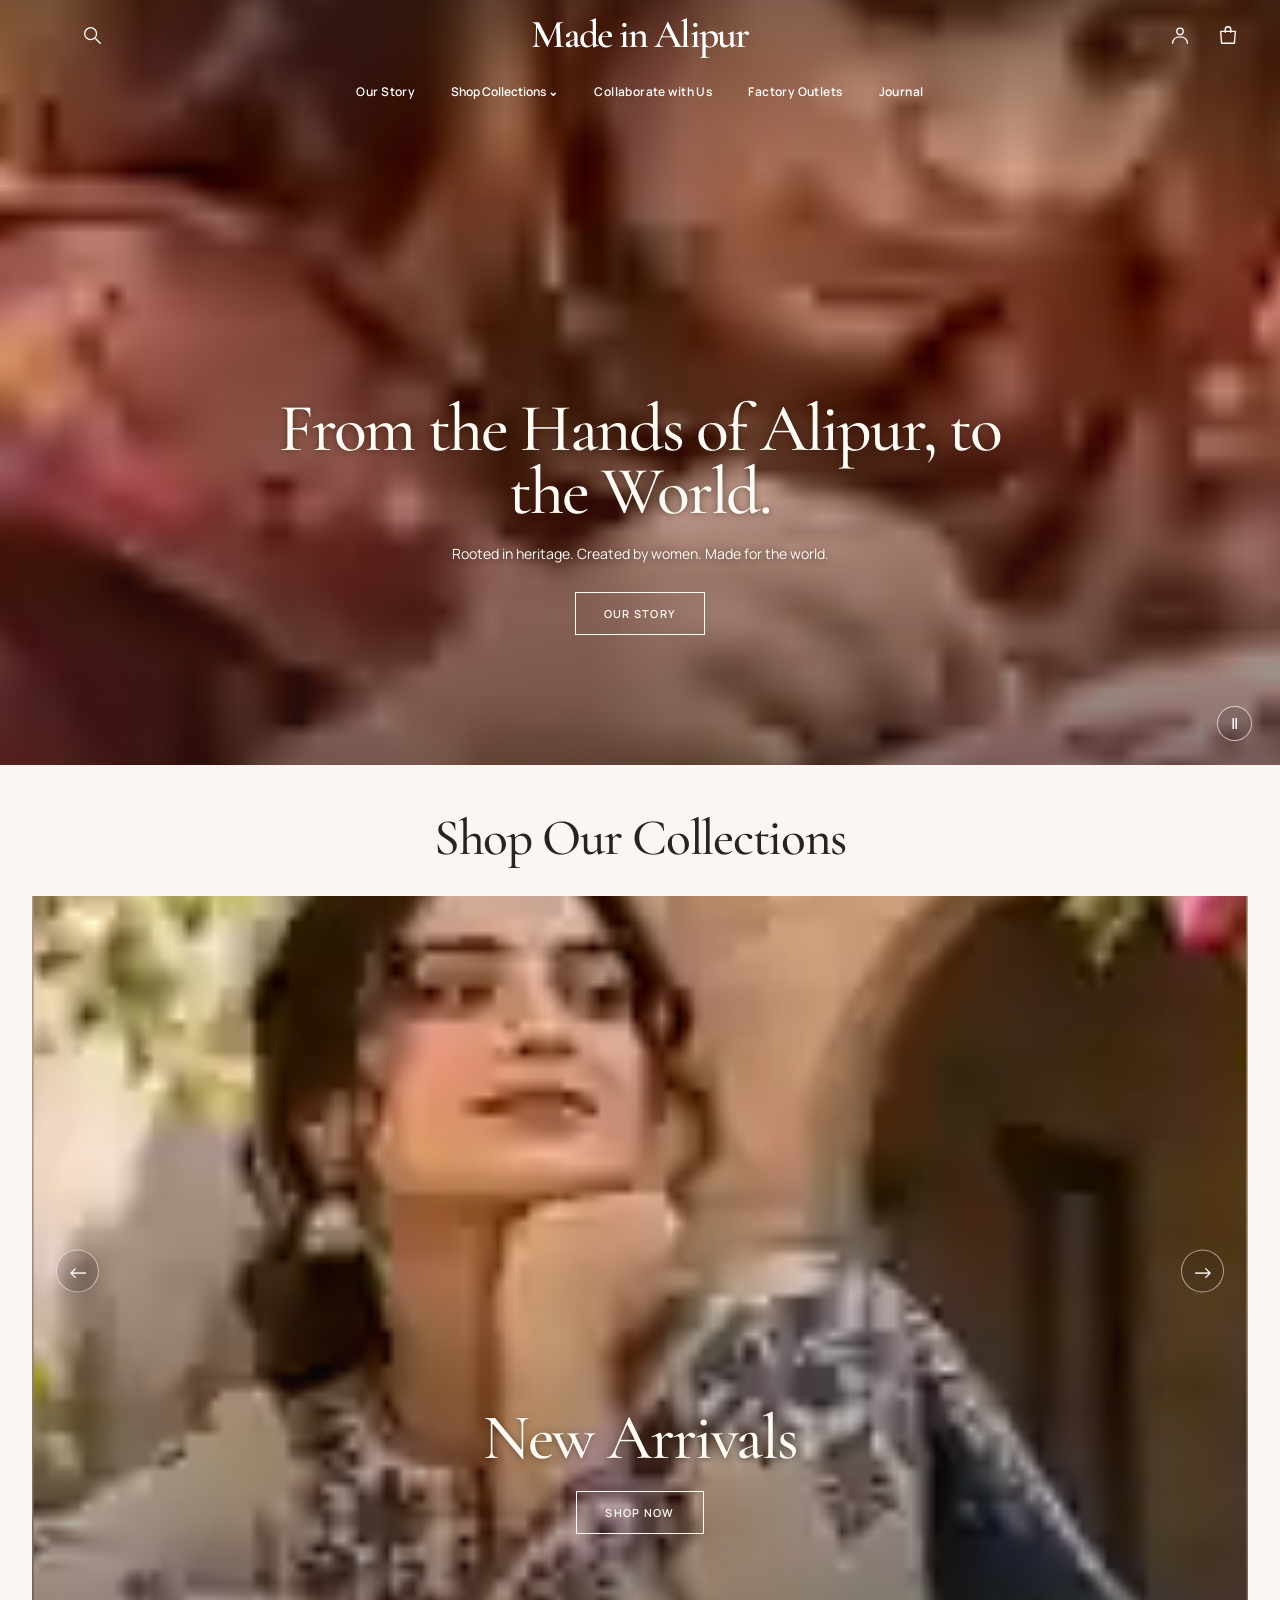
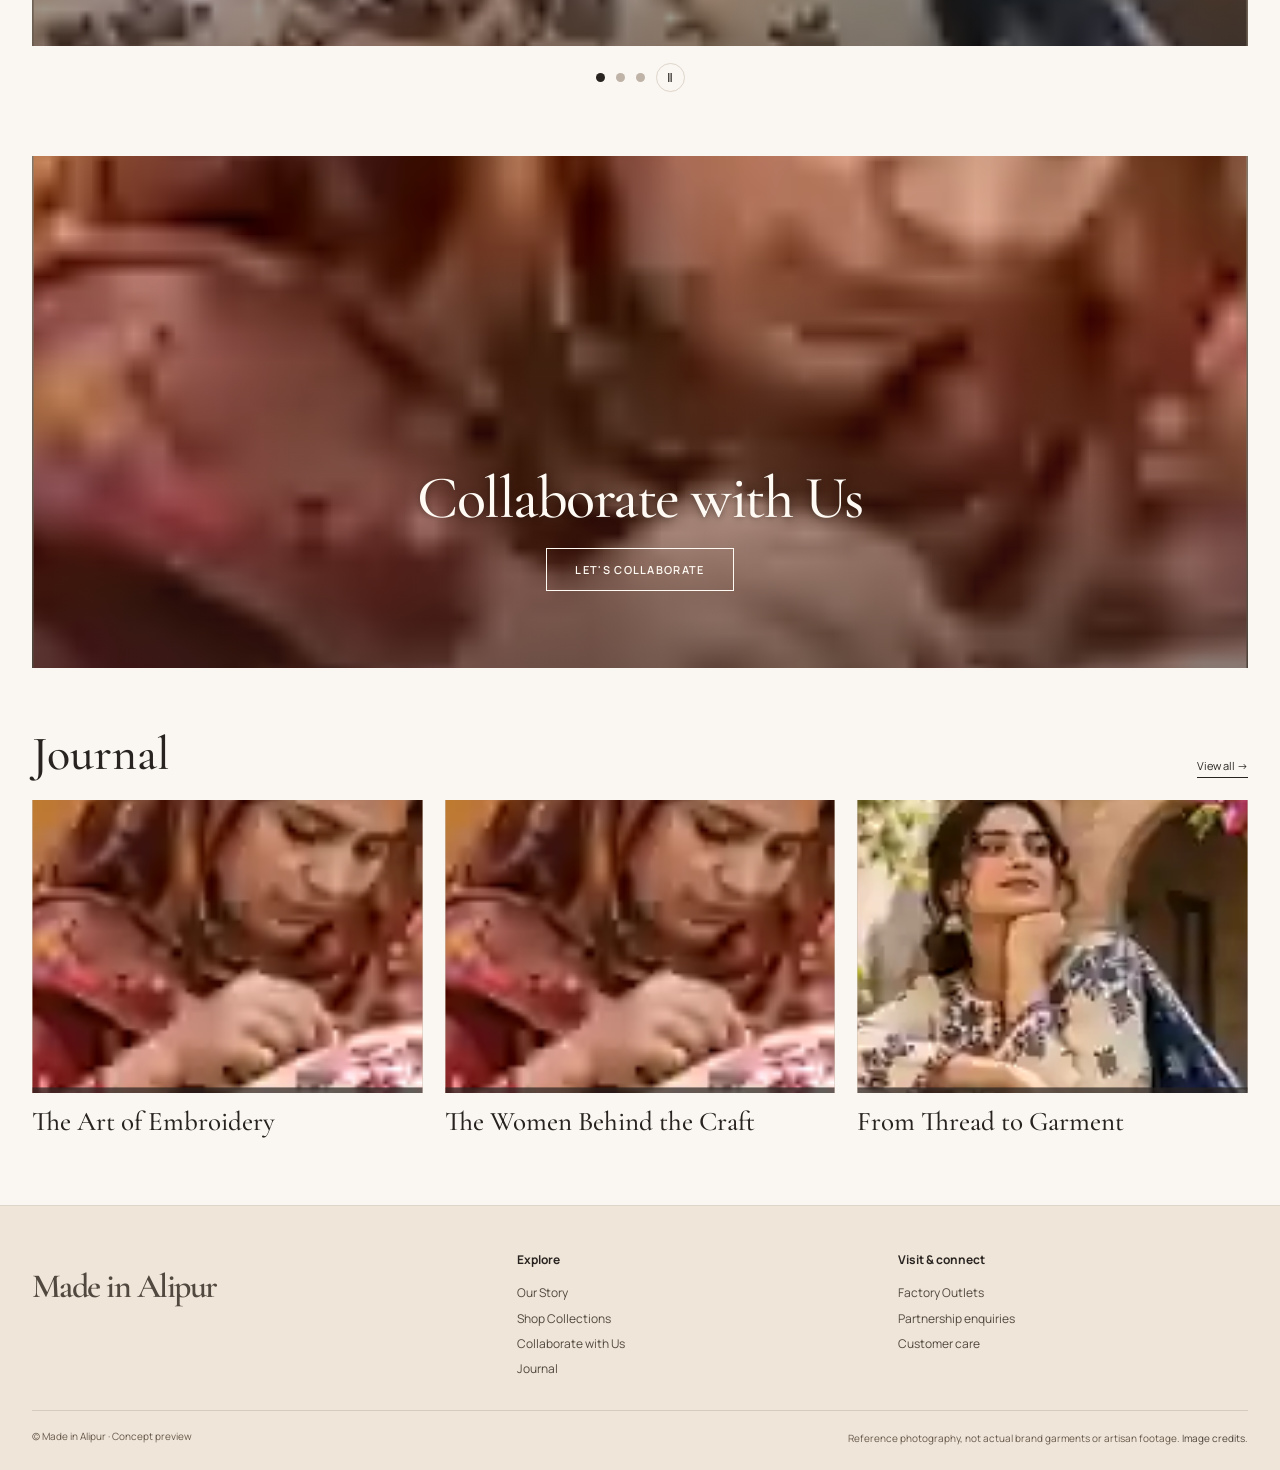
<file: new-preview2/index.html>
<!doctype html><html lang="en"><head><meta charset="utf-8"><meta name="viewport" content="width=device-width,initial-scale=1"><meta name="robots" content="noindex,nofollow"><meta name="referrer" content="no-referrer"><meta name="theme-color" content="#faf7f2"><title>From the Hands of Alipur | Made in Alipur</title><link rel="icon" href="./assets/favicon.svg" type="image/svg+xml"><link rel="preconnect" href="https://fonts.googleapis.com"><link rel="preconnect" href="https://fonts.gstatic.com" crossorigin><link href="https://fonts.googleapis.com/css2?family=Cormorant+Garamond:wght@400;500;600;700&family=Manrope:wght@400;500;600;700&display=swap" rel="stylesheet"><link rel="stylesheet" href="./assets/styles.css?v=2.2"><style>.mobile-search{display:none}@media(max-width:850px){.desktop-search{display:none}.mobile-search{display:grid}}</style><script src="./assets/app.js?v=2.4" defer></script><style>#collection-slider .campaign{transition:opacity .6s ease} @media(prefers-reduced-motion:reduce){#collection-slider .campaign{transition:none!important}}</style></head><body class=""><header class="header" id="site-header"><div class="wrap header-main"><div style="display:flex;align-items:center"><button class="iconbtn menu-trigger" type="button" data-drawer="menu" aria-label="Open navigation"><svg viewBox="0 0 24 24" aria-hidden="true" fill="none" stroke="currentColor" stroke-width="1.45" stroke-linecap="round" stroke-linejoin="round"><path d="M3 6h18M3 12h18M3 18h18"/></svg></button><button class="iconbtn desktop-search" type="button" data-drawer="search" aria-label="Search"><svg viewBox="0 0 24 24" aria-hidden="true" fill="none" stroke="currentColor" stroke-width="1.45" stroke-linecap="round" stroke-linejoin="round"><circle cx="10.5" cy="10.5" r="6.5"/><path d="m16 16 5 5"/></svg></button></div><a class="wordmark" href="./index.html">Made in Alipur</a><div class="actions"><button class="iconbtn mobile-search" type="button" data-drawer="search" aria-label="Search"><svg viewBox="0 0 24 24" aria-hidden="true" fill="none" stroke="currentColor" stroke-width="1.45" stroke-linecap="round" stroke-linejoin="round"><circle cx="10.5" cy="10.5" r="6.5"/><path d="m16 16 5 5"/></svg></button><button class="iconbtn account" type="button" data-drawer="account" aria-label="Account"><svg viewBox="0 0 24 24" aria-hidden="true" fill="none" stroke="currentColor" stroke-width="1.45" stroke-linecap="round" stroke-linejoin="round"><circle cx="12" cy="8" r="3.5"/><path d="M4 21c0-4 3-7 8-7s8 3 8 7"/></svg></button><button class="iconbtn " type="button" data-drawer="bag" aria-label="Shopping bag"><svg viewBox="0 0 24 24" aria-hidden="true" fill="none" stroke="currentColor" stroke-width="1.45" stroke-linecap="round" stroke-linejoin="round"><path d="M4 8h16l-1 13H5L4 8Z"/><path d="M9 9V6a3 3 0 0 1 6 0v3"/></svg></button></div></div><nav class="desktop-nav" aria-label="Main navigation"><a href="story.html">Our Story</a><button class="nav-toggle" id="collections-toggle" aria-controls="collections-dropdown" aria-expanded="false" type="button">Shop Collections ⌄</button><a href="collaborate.html">Collaborate with Us</a><a href="outlets.html">Factory Outlets</a><a href="journal.html">Journal</a></nav><div id="collections-dropdown" class="dropdown"><div class="wrap drop-grid"><a href="collections.html#new-arrivals"><img src="https://pk.khaadi.com/on/demandware.static/-/Library-Sites-KhaadiSharedLibrary/default/dw5ef3c1a3/Promo/0.0-1-247-promo.gif" data-backup="https://global.khaadi.com/dw/image/v2/BJTG_PRD/on/demandware.static/-/Sites-khaadi-master-catalog/default/dw145ffcee/images/hi-res/est24637a_multi_2.jpg?sh=600&amp;sw=400" data-fallback="./assets/fashion.svg" alt="New Arrivals reference photography" loading="lazy" decoding="async" referrerpolicy="no-referrer"><span>New Arrivals</span></a><a href="collections.html#berry-and-bows"><img src="https://amnakhadijapret.com/cdn/shop/files/Sunehri_Girls_Luxury_Formal_by_Amna_Khadija_Pret_Collection_2026_0038_Layer_4.jpg?v=1775546615&amp;width=600" data-backup="https://rangreza.net/cdn/shop/files/Untitled-1_0004_DSC08412_1080x1080_c15e22ea-6540-464f-9eb6-02b68474c41c.webp?v=1741978839&amp;width=1080" data-fallback="./assets/textile.svg" alt="Berry and Bows reference photography" loading="lazy" decoding="async" referrerpolicy="no-referrer"><span>Berry and Bows</span></a><a href="collections.html#meet-the-artisans"><img src="https://shahjahanofficial.com/cdn/shop/files/0026_049A5134.jpg?v=1703851164&amp;width=533" data-backup="https://www.akbaraslam.com/cdn/shop/files/DSC07886_600x.jpg?v=1697804524" data-fallback="./assets/textile.svg" alt="Meet the Artisans reference photography" loading="lazy" decoding="async" referrerpolicy="no-referrer"><span>Meet the Artisans</span></a><a href="collections.html" class="textlink">View all collections →</a></div></div></header><div class="scrim" id="scrim"></div><aside class="drawer" id="drawer" aria-hidden="true" aria-label="Navigation drawer" inert><div class="drawer-head"><a href="./index.html" class="wordmark">Made in Alipur</a><button class="iconbtn" id="drawer-close" type="button" aria-label="Close drawer"><svg viewBox="0 0 24 24" aria-hidden="true" fill="none" stroke="currentColor" stroke-width="1.45" stroke-linecap="round" stroke-linejoin="round"><path d="m5 5 14 14M19 5 5 19"/></svg></button></div><div id="drawer-content"></div></aside><template id="menu-template"><nav class="drawer-nav"><a href="story.html">Our Story</a><details><summary>Shop Collections</summary><div class="sub-links"><a href="collections.html#new-arrivals"><img src="https://pk.khaadi.com/on/demandware.static/-/Library-Sites-KhaadiSharedLibrary/default/dw5ef3c1a3/Promo/0.0-1-247-promo.gif" data-backup="https://global.khaadi.com/dw/image/v2/BJTG_PRD/on/demandware.static/-/Sites-khaadi-master-catalog/default/dw145ffcee/images/hi-res/est24637a_multi_2.jpg?sh=600&amp;sw=400" data-fallback="./assets/fashion.svg" alt="New Arrivals reference photography" loading="lazy" decoding="async" referrerpolicy="no-referrer"><span>New Arrivals</span></a><a href="collections.html#berry-and-bows"><img src="https://amnakhadijapret.com/cdn/shop/files/Sunehri_Girls_Luxury_Formal_by_Amna_Khadija_Pret_Collection_2026_0038_Layer_4.jpg?v=1775546615&amp;width=600" data-backup="https://rangreza.net/cdn/shop/files/Untitled-1_0004_DSC08412_1080x1080_c15e22ea-6540-464f-9eb6-02b68474c41c.webp?v=1741978839&amp;width=1080" data-fallback="./assets/textile.svg" alt="Berry and Bows reference photography" loading="lazy" decoding="async" referrerpolicy="no-referrer"><span>Berry and Bows</span></a><a href="collections.html#meet-the-artisans"><img src="https://shahjahanofficial.com/cdn/shop/files/0026_049A5134.jpg?v=1703851164&amp;width=533" data-backup="https://www.akbaraslam.com/cdn/shop/files/DSC07886_600x.jpg?v=1697804524" data-fallback="./assets/textile.svg" alt="Meet the Artisans reference photography" loading="lazy" decoding="async" referrerpolicy="no-referrer"><span>Meet the Artisans</span></a><a href="collections.html">View all collections →</a></div></details><a href="collaborate.html">Collaborate with Us</a><a href="outlets.html">Factory Outlets</a><a href="journal.html">Journal</a></nav></template><main id="main"><section class="opening" id="our-story" aria-label="Our Story — 15-second still-image film storyboard"><div class="film-frame active" data-kind="detail" aria-hidden="false"><img src="https://i.dawn.com/primary/2022/01/61e15a7c6f7c2.jpg" data-backup="https://imageio.forbes.com/specials-images/imageserve/6888e158106d0d0dc86b3bfb/0x0.jpg?fit=bounds&amp;format=jpg&amp;height=900&amp;width=1600" data-fallback="./assets/artisan.svg" alt="Embroidery detail — visual reference" fetchpriority="high" decoding="async" referrerpolicy="no-referrer"></div><div class="film-frame" data-kind="collab" aria-hidden="true"><img src="https://images.squarespace-cdn.com/content/v1/61a505aa6ae6595e3f62ccc2/4322706a-4e4f-45f9-93db-947aad5407ce/IMG_0896.jpg" data-backup="https://i.dawn.com/primary/2022/01/61e15a7c6f7c2.jpg" data-fallback="./assets/artisan.svg" alt="Hands guiding embroidery — visual reference" fetchpriority="high" decoding="async" referrerpolicy="no-referrer"></div><div class="film-frame" data-kind="story" aria-hidden="true"><img src="https://i.tribune.com.pk/media/images/fotojet-16-1576564522/fotojet-16-1576564522.jpg" data-backup="https://i.dawn.com/primary/2022/01/61e15a7c6f7c2.jpg" data-fallback="./assets/artisan.svg" alt="Women working together — visual reference" fetchpriority="high" decoding="async" referrerpolicy="no-referrer"></div><div class="film-frame" data-kind="blue" aria-hidden="true"><img src="https://global.khaadi.com/dw/image/v2/BJTG_PRD/on/demandware.static/-/Sites-khaadi-master-catalog/default/dw145ffcee/images/hi-res/est24637a_multi_2.jpg?sh=600&amp;sw=400" data-backup="https://pk.khaadi.com/on/demandware.static/-/Library-Sites-KhaadiSharedLibrary/default/dw5ef3c1a3/Promo/0.0-1-247-promo.gif" data-fallback="./assets/fashion.svg" alt="Finished embroidered garment — visual reference" fetchpriority="high" decoding="async" referrerpolicy="no-referrer"></div><div class="opening-copy"><h1>From the Hands of Alipur, to the World.</h1><p>Rooted in heritage. Created by women. Made for the world.</p><a class="outline-btn" href="story.html">Our Story</a></div><button class="film-control" id="film-pause" type="button" aria-label="Pause opening visual sequence" aria-pressed="false">Ⅱ</button></section><section class="wrap" id="collections"><h2 class="section-title">Shop Our Collections</h2><div class="collection-shell" id="collection-slider" aria-roledescription="carousel" aria-label="Shop Our Collections"><article class="campaign active" data-kind="fashion" aria-hidden="false"><img src="https://global.khaadi.com/dw/image/v2/BJTG_PRD/on/demandware.static/-/Sites-khaadi-master-catalog/default/dw145ffcee/images/hi-res/est24637a_multi_2.jpg?sh=600&amp;sw=400" data-backup="https://uk.khaadi.com/dw/image/v2/BJTG_PRD/on/demandware.static/-/Sites-khaadi-master-catalog/default/dwb1c316bb/images/hi-res/1-26-140-a-a_multi_5.jpg?sh=1200&amp;sw=800" data-fallback="./assets/fashion.svg" alt="New Arrivals — concept fashion reference" fetchpriority="high" decoding="async" referrerpolicy="no-referrer"><div class="campaign-copy"><h2>New Arrivals</h2><a class="outline-btn" href="collections.html#new-arrivals">Shop Now</a></div></article><article class="campaign" data-kind="kids" aria-hidden="true"><img src="https://amnakhadijapret.com/cdn/shop/files/Sunehri_Girls_Luxury_Formal_by_Amna_Khadija_Pret_Collection_2026_0038_Layer_4.jpg?v=1775546615&amp;width=600" data-backup="https://rangreza.net/cdn/shop/files/Untitled-1_0004_DSC08412_1080x1080_c15e22ea-6540-464f-9eb6-02b68474c41c.webp?v=1741978839&amp;width=1080" data-fallback="./assets/textile.svg" alt="Berry and Bows — concept fashion reference" fetchpriority="high" decoding="async" referrerpolicy="no-referrer"><div class="campaign-copy"><h2>Berry and Bows</h2><a class="outline-btn" href="collections.html#berry-and-bows" tabindex="-1">Shop Now</a></div></article><article class="campaign" data-kind="premium" aria-hidden="true"><img src="https://shahjahanofficial.com/cdn/shop/files/0026_049A5134.jpg?v=1703851164&amp;width=533" data-backup="https://www.akbaraslam.com/cdn/shop/files/DSC07886_600x.jpg?v=1697804524" data-fallback="./assets/textile.svg" alt="Meet the Artisans — concept fashion reference" fetchpriority="high" decoding="async" referrerpolicy="no-referrer"><div class="campaign-copy"><h2>Meet the Artisans</h2><a class="outline-btn" href="collections.html#meet-the-artisans" tabindex="-1">Shop Now</a></div></article><button class="carousel-arrow prev" type="button" id="collection-prev" aria-label="Previous collection">←</button><button class="carousel-arrow next" type="button" id="collection-next" aria-label="Next collection">→</button></div><div class="collection-dots" role="group" aria-label="Select a collection"><button class="active" type="button" data-slide="0" aria-label="New Arrivals" aria-current="true"></button><button class="" type="button" data-slide="1" aria-label="Berry and Bows" aria-current="false"></button><button class="" type="button" data-slide="2" aria-label="Meet the Artisans" aria-current="false"></button><button class="pause" id="collection-pause" type="button" aria-label="Pause collection slider" aria-pressed="false">Ⅱ</button></div></section><section class="wrap collab" id="collaborate"><img src="https://images.squarespace-cdn.com/content/v1/61a505aa6ae6595e3f62ccc2/4322706a-4e4f-45f9-93db-947aad5407ce/IMG_0896.jpg" data-backup="https://i.dawn.com/primary/2022/01/61e15a7c6f7c2.jpg" data-fallback="./assets/artisan.svg" alt="Textile embroidery collaboration reference" loading="lazy" decoding="async" referrerpolicy="no-referrer"><div class="collab-copy"><h2>Collaborate with Us</h2><a class="outline-btn" href="collaborate.html">Let's Collaborate</a></div></section><section class="wrap journal" id="journal"><div class="journal-head"><h2>Journal</h2><a class="textlink" href="journal.html">View all →</a></div><div class="journal-grid"><a href="journal.html#art-of-embroidery"><img src="https://i.dawn.com/primary/2022/01/61e15a7c6f7c2.jpg" data-backup="https://imageio.forbes.com/specials-images/imageserve/6888e158106d0d0dc86b3bfb/0x0.jpg?fit=bounds&amp;format=jpg&amp;height=900&amp;width=1600" data-fallback="./assets/artisan.svg" alt="The Art of Embroidery reference" loading="lazy" decoding="async" referrerpolicy="no-referrer"><h3>The Art of Embroidery</h3></a><a href="journal.html#women-behind-the-craft"><img src="https://i.tribune.com.pk/media/images/fotojet-16-1576564522/fotojet-16-1576564522.jpg" data-backup="https://i.dawn.com/primary/2022/01/61e15a7c6f7c2.jpg" data-fallback="./assets/artisan.svg" alt="The Women Behind the Craft reference" loading="lazy" decoding="async" referrerpolicy="no-referrer"><h3>The Women Behind the Craft</h3></a><a href="journal.html#thread-to-garment"><img src="https://global.khaadi.com/dw/image/v2/BJTG_PRD/on/demandware.static/-/Sites-khaadi-master-catalog/default/dw145ffcee/images/hi-res/est24637a_multi_2.jpg?sh=600&amp;sw=400" data-backup="https://pk.khaadi.com/on/demandware.static/-/Library-Sites-KhaadiSharedLibrary/default/dw5ef3c1a3/Promo/0.0-1-247-promo.gif" data-fallback="./assets/fashion.svg" alt="From Thread to Garment reference" loading="lazy" decoding="async" referrerpolicy="no-referrer"><h3>From Thread to Garment</h3></a></div></section></main><footer class="footer"><div class="wrap"><div class="footer-grid"><div><a class="wordmark" href="./index.html">Made in Alipur</a></div><div><h3>Explore</h3><a href="story.html">Our Story</a><a href="collections.html">Shop Collections</a><a href="collaborate.html">Collaborate with Us</a><a href="journal.html">Journal</a></div><div><h3>Visit &amp; connect</h3><a href="outlets.html">Factory Outlets</a><a href="collaborate.html">Partnership enquiries</a><a href="contact.html">Customer care</a></div></div><div class="footer-note"><span>© Made in Alipur · Concept preview</span><span>Reference photography, not actual brand garments or artisan footage. <a href="credits.html">Image credits</a>.</span></div></div></footer></body></html>
</file>
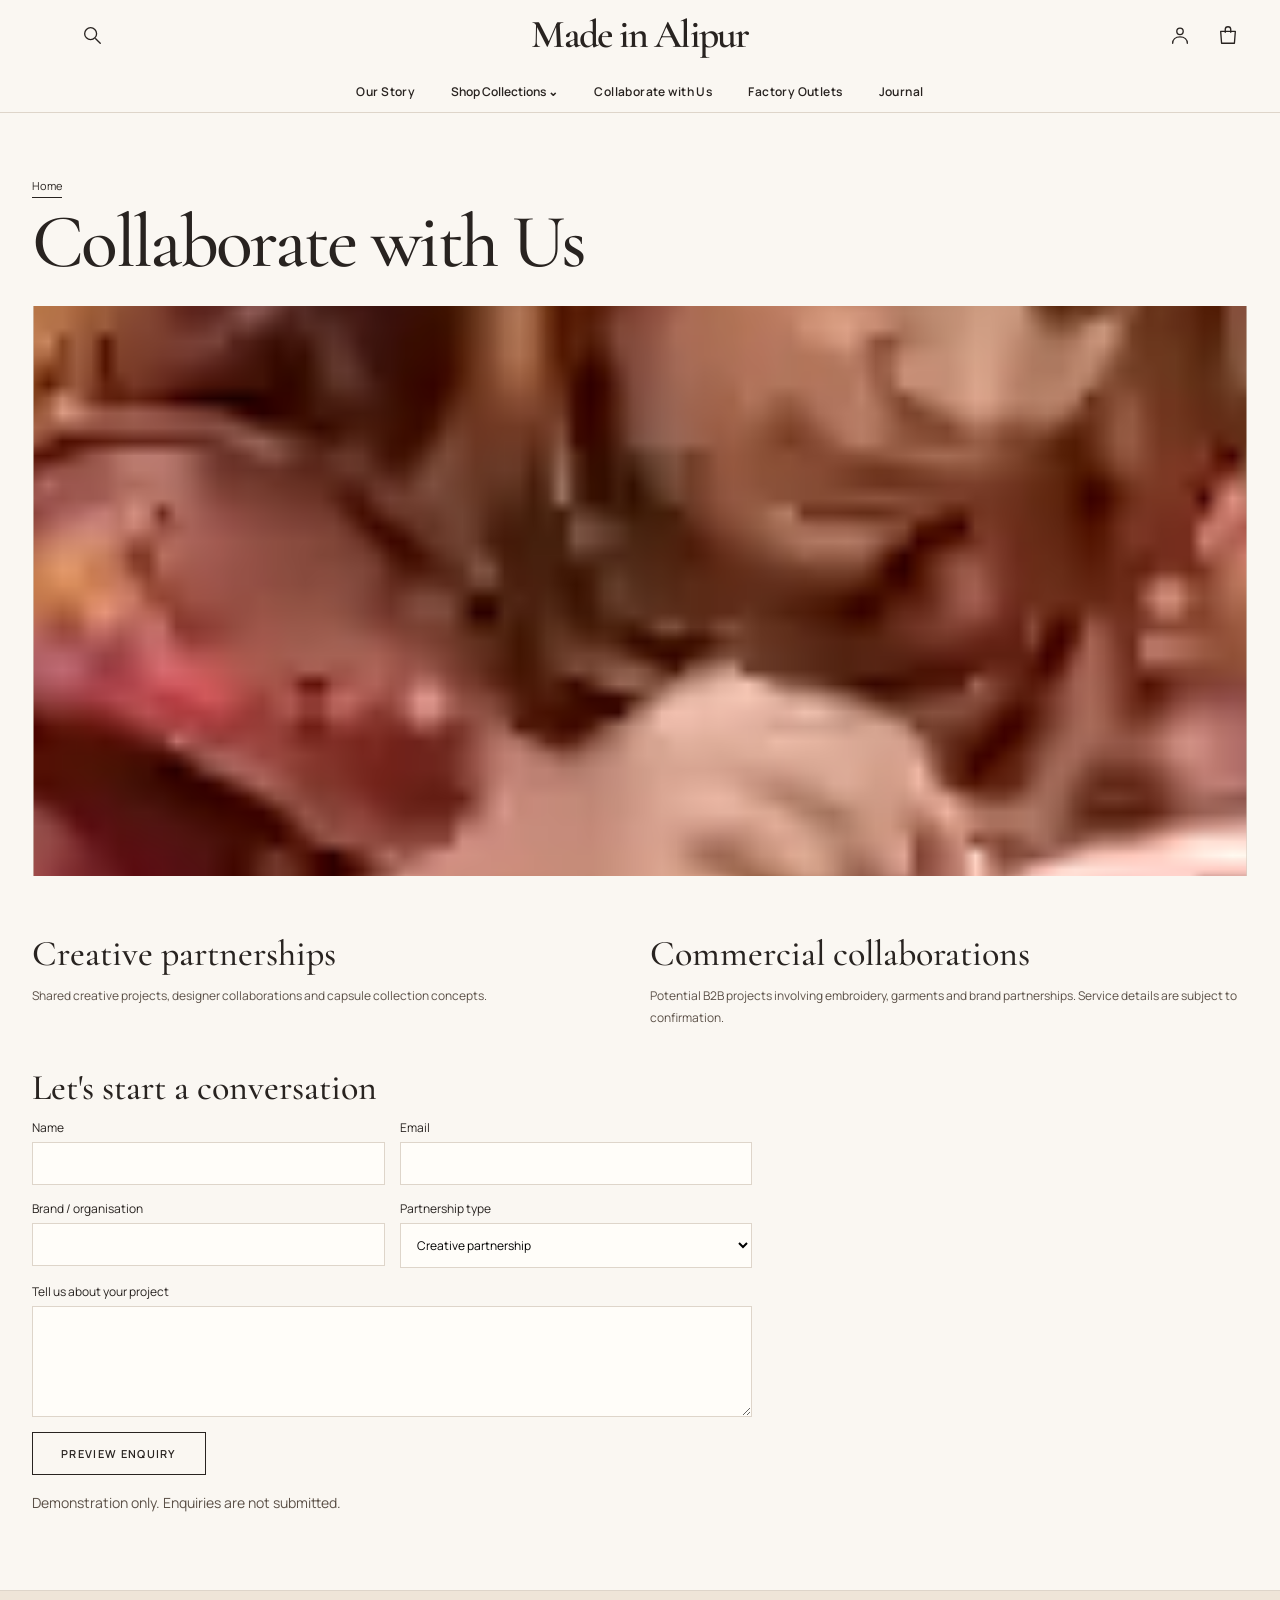
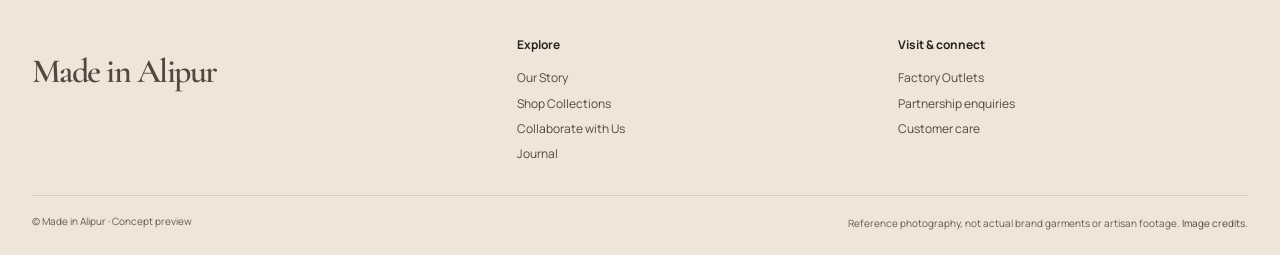
<file: new-preview2/collaborate.html>
<!doctype html><html lang="en"><head><meta charset="utf-8"><meta name="viewport" content="width=device-width,initial-scale=1"><meta name="robots" content="noindex,nofollow"><meta name="referrer" content="no-referrer"><meta name="theme-color" content="#faf7f2"><title>Collaborate with Us | Made in Alipur</title><link rel="icon" href="./assets/favicon.svg" type="image/svg+xml"><link rel="preconnect" href="https://fonts.googleapis.com"><link rel="preconnect" href="https://fonts.gstatic.com" crossorigin><link href="https://fonts.googleapis.com/css2?family=Cormorant+Garamond:wght@400;500;600;700&family=Manrope:wght@400;500;600;700&display=swap" rel="stylesheet"><link rel="stylesheet" href="./assets/styles.css?v=2.2"><style>.mobile-search{display:none}@media(max-width:850px){.desktop-search{display:none}.mobile-search{display:grid}}</style><script src="./assets/app.js?v=2.2" defer></script></head><body class="inside"><header class="header" id="site-header"><div class="wrap header-main"><div style="display:flex;align-items:center"><button class="iconbtn menu-trigger" type="button" data-drawer="menu" aria-label="Open navigation"><svg viewBox="0 0 24 24" aria-hidden="true" fill="none" stroke="currentColor" stroke-width="1.45" stroke-linecap="round" stroke-linejoin="round"><path d="M3 6h18M3 12h18M3 18h18"/></svg></button><button class="iconbtn desktop-search" type="button" data-drawer="search" aria-label="Search"><svg viewBox="0 0 24 24" aria-hidden="true" fill="none" stroke="currentColor" stroke-width="1.45" stroke-linecap="round" stroke-linejoin="round"><circle cx="10.5" cy="10.5" r="6.5"/><path d="m16 16 5 5"/></svg></button></div><a class="wordmark" href="./index.html">Made in Alipur</a><div class="actions"><button class="iconbtn mobile-search" type="button" data-drawer="search" aria-label="Search"><svg viewBox="0 0 24 24" aria-hidden="true" fill="none" stroke="currentColor" stroke-width="1.45" stroke-linecap="round" stroke-linejoin="round"><circle cx="10.5" cy="10.5" r="6.5"/><path d="m16 16 5 5"/></svg></button><button class="iconbtn account" type="button" data-drawer="account" aria-label="Account"><svg viewBox="0 0 24 24" aria-hidden="true" fill="none" stroke="currentColor" stroke-width="1.45" stroke-linecap="round" stroke-linejoin="round"><circle cx="12" cy="8" r="3.5"/><path d="M4 21c0-4 3-7 8-7s8 3 8 7"/></svg></button><button class="iconbtn " type="button" data-drawer="bag" aria-label="Shopping bag"><svg viewBox="0 0 24 24" aria-hidden="true" fill="none" stroke="currentColor" stroke-width="1.45" stroke-linecap="round" stroke-linejoin="round"><path d="M4 8h16l-1 13H5L4 8Z"/><path d="M9 9V6a3 3 0 0 1 6 0v3"/></svg></button></div></div><nav class="desktop-nav" aria-label="Main navigation"><a href="story.html">Our Story</a><button class="nav-toggle" id="collections-toggle" aria-controls="collections-dropdown" aria-expanded="false" type="button">Shop Collections ⌄</button><a href="collaborate.html">Collaborate with Us</a><a href="outlets.html">Factory Outlets</a><a href="journal.html">Journal</a></nav><div id="collections-dropdown" class="dropdown"><div class="wrap drop-grid"><a href="collections.html#new-arrivals"><img src="https://pk.khaadi.com/on/demandware.static/-/Library-Sites-KhaadiSharedLibrary/default/dw5ef3c1a3/Promo/0.0-1-247-promo.gif" data-backup="https://global.khaadi.com/dw/image/v2/BJTG_PRD/on/demandware.static/-/Sites-khaadi-master-catalog/default/dw145ffcee/images/hi-res/est24637a_multi_2.jpg?sh=600&amp;sw=400" data-fallback="./assets/fashion.svg" alt="New Arrivals reference photography" loading="lazy" decoding="async" referrerpolicy="no-referrer"><span>New Arrivals</span></a><a href="collections.html#berry-and-bows"><img src="https://amnakhadijapret.com/cdn/shop/files/Sunehri_Girls_Luxury_Formal_by_Amna_Khadija_Pret_Collection_2026_0038_Layer_4.jpg?v=1775546615&amp;width=600" data-backup="https://rangreza.net/cdn/shop/files/Untitled-1_0004_DSC08412_1080x1080_c15e22ea-6540-464f-9eb6-02b68474c41c.webp?v=1741978839&amp;width=1080" data-fallback="./assets/textile.svg" alt="Berry and Bows reference photography" loading="lazy" decoding="async" referrerpolicy="no-referrer"><span>Berry and Bows</span></a><a href="collections.html#meet-the-artisans"><img src="https://shahjahanofficial.com/cdn/shop/files/0026_049A5134.jpg?v=1703851164&amp;width=533" data-backup="https://www.akbaraslam.com/cdn/shop/files/DSC07886_600x.jpg?v=1697804524" data-fallback="./assets/textile.svg" alt="Meet the Artisans reference photography" loading="lazy" decoding="async" referrerpolicy="no-referrer"><span>Meet the Artisans</span></a><a href="collections.html" class="textlink">View all collections →</a></div></div></header><div class="scrim" id="scrim"></div><aside class="drawer" id="drawer" aria-hidden="true" aria-label="Navigation drawer" inert><div class="drawer-head"><a href="./index.html" class="wordmark">Made in Alipur</a><button class="iconbtn" id="drawer-close" type="button" aria-label="Close drawer"><svg viewBox="0 0 24 24" aria-hidden="true" fill="none" stroke="currentColor" stroke-width="1.45" stroke-linecap="round" stroke-linejoin="round"><path d="m5 5 14 14M19 5 5 19"/></svg></button></div><div id="drawer-content"></div></aside><template id="menu-template"><nav class="drawer-nav"><a href="story.html">Our Story</a><details><summary>Shop Collections</summary><div class="sub-links"><a href="collections.html#new-arrivals"><img src="https://pk.khaadi.com/on/demandware.static/-/Library-Sites-KhaadiSharedLibrary/default/dw5ef3c1a3/Promo/0.0-1-247-promo.gif" data-backup="https://global.khaadi.com/dw/image/v2/BJTG_PRD/on/demandware.static/-/Sites-khaadi-master-catalog/default/dw145ffcee/images/hi-res/est24637a_multi_2.jpg?sh=600&amp;sw=400" data-fallback="./assets/fashion.svg" alt="New Arrivals reference photography" loading="lazy" decoding="async" referrerpolicy="no-referrer"><span>New Arrivals</span></a><a href="collections.html#berry-and-bows"><img src="https://amnakhadijapret.com/cdn/shop/files/Sunehri_Girls_Luxury_Formal_by_Amna_Khadija_Pret_Collection_2026_0038_Layer_4.jpg?v=1775546615&amp;width=600" data-backup="https://rangreza.net/cdn/shop/files/Untitled-1_0004_DSC08412_1080x1080_c15e22ea-6540-464f-9eb6-02b68474c41c.webp?v=1741978839&amp;width=1080" data-fallback="./assets/textile.svg" alt="Berry and Bows reference photography" loading="lazy" decoding="async" referrerpolicy="no-referrer"><span>Berry and Bows</span></a><a href="collections.html#meet-the-artisans"><img src="https://shahjahanofficial.com/cdn/shop/files/0026_049A5134.jpg?v=1703851164&amp;width=533" data-backup="https://www.akbaraslam.com/cdn/shop/files/DSC07886_600x.jpg?v=1697804524" data-fallback="./assets/textile.svg" alt="Meet the Artisans reference photography" loading="lazy" decoding="async" referrerpolicy="no-referrer"><span>Meet the Artisans</span></a><a href="collections.html">View all collections →</a></div></details><a href="collaborate.html">Collaborate with Us</a><a href="outlets.html">Factory Outlets</a><a href="journal.html">Journal</a></nav></template><main id="main"><div class="wrap content-page"><a class="textlink" href="./index.html">Home</a><h1>Collaborate with Us</h1><div class="content-image"><img src="https://images.squarespace-cdn.com/content/v1/61a505aa6ae6595e3f62ccc2/4322706a-4e4f-45f9-93db-947aad5407ce/IMG_0896.jpg" data-backup="https://i.dawn.com/primary/2022/01/61e15a7c6f7c2.jpg" data-fallback="./assets/artisan.svg" alt="Embroidery collaboration reference" loading="lazy" decoding="async" referrerpolicy="no-referrer"></div><div class="content-grid" style="grid-template-columns:repeat(2,minmax(0,1fr))"><article><h2>Creative partnerships</h2><p>Shared creative projects, designer collaborations and capsule collection concepts.</p></article><article><h2>Commercial collaborations</h2><p>Potential B2B projects involving embroidery, garments and brand partnerships. Service details are subject to confirmation.</p></article></div><h2>Let's start a conversation</h2><form class="form-grid" data-preview-form><label>Name<input required name="name" autocomplete="name"></label><label>Email<input required name="email" type="email" autocomplete="email"></label><label>Brand / organisation<input name="brand"></label><label>Partnership type<select name="type"><option>Creative partnership</option><option>Commercial B2B</option></select></label><label class="full">Tell us about your project<textarea name="message" rows="5" required></textarea></label><button class="outline-btn dark-btn" type="submit">Preview enquiry</button><p class="full" data-form-status role="status">Demonstration only. Enquiries are not submitted.</p></form></div></main><footer class="footer"><div class="wrap"><div class="footer-grid"><div><a class="wordmark" href="./index.html">Made in Alipur</a></div><div><h3>Explore</h3><a href="story.html">Our Story</a><a href="collections.html">Shop Collections</a><a href="collaborate.html">Collaborate with Us</a><a href="journal.html">Journal</a></div><div><h3>Visit &amp; connect</h3><a href="outlets.html">Factory Outlets</a><a href="collaborate.html">Partnership enquiries</a><a href="contact.html">Customer care</a></div></div><div class="footer-note"><span>© Made in Alipur · Concept preview</span><span>Reference photography, not actual brand garments or artisan footage. <a href="credits.html">Image credits</a>.</span></div></div></footer></body></html>
</file>
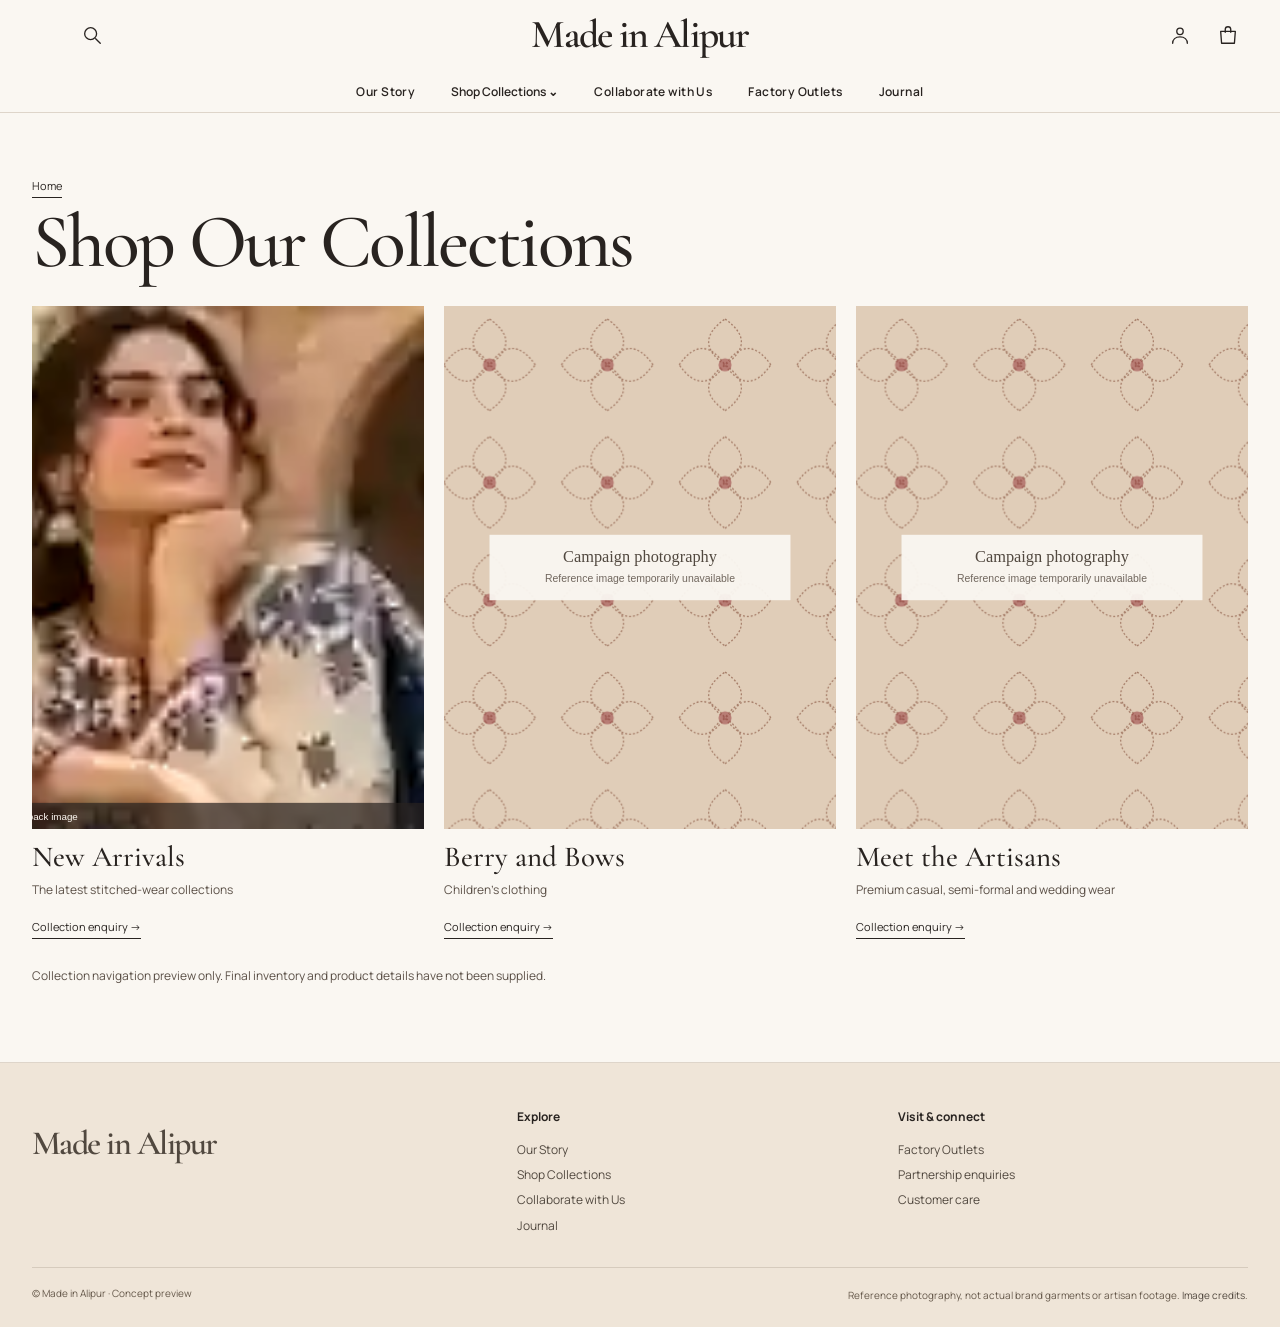
<file: new-preview2/collections.html>
<!doctype html><html lang="en"><head><meta charset="utf-8"><meta name="viewport" content="width=device-width,initial-scale=1"><meta name="robots" content="noindex,nofollow"><meta name="referrer" content="no-referrer"><meta name="theme-color" content="#faf7f2"><title>Shop Our Collections | Made in Alipur</title><link rel="icon" href="./assets/favicon.svg" type="image/svg+xml"><link rel="preconnect" href="https://fonts.googleapis.com"><link rel="preconnect" href="https://fonts.gstatic.com" crossorigin><link href="https://fonts.googleapis.com/css2?family=Cormorant+Garamond:wght@400;500;600;700&family=Manrope:wght@400;500;600;700&display=swap" rel="stylesheet"><link rel="stylesheet" href="./assets/styles.css?v=2.2"><style>.mobile-search{display:none}@media(max-width:850px){.desktop-search{display:none}.mobile-search{display:grid}}</style><script src="./assets/app.js?v=2.2" defer></script></head><body class="inside"><header class="header" id="site-header"><div class="wrap header-main"><div style="display:flex;align-items:center"><button class="iconbtn menu-trigger" type="button" data-drawer="menu" aria-label="Open navigation"><svg viewBox="0 0 24 24" aria-hidden="true" fill="none" stroke="currentColor" stroke-width="1.45" stroke-linecap="round" stroke-linejoin="round"><path d="M3 6h18M3 12h18M3 18h18"/></svg></button><button class="iconbtn desktop-search" type="button" data-drawer="search" aria-label="Search"><svg viewBox="0 0 24 24" aria-hidden="true" fill="none" stroke="currentColor" stroke-width="1.45" stroke-linecap="round" stroke-linejoin="round"><circle cx="10.5" cy="10.5" r="6.5"/><path d="m16 16 5 5"/></svg></button></div><a class="wordmark" href="./index.html">Made in Alipur</a><div class="actions"><button class="iconbtn mobile-search" type="button" data-drawer="search" aria-label="Search"><svg viewBox="0 0 24 24" aria-hidden="true" fill="none" stroke="currentColor" stroke-width="1.45" stroke-linecap="round" stroke-linejoin="round"><circle cx="10.5" cy="10.5" r="6.5"/><path d="m16 16 5 5"/></svg></button><button class="iconbtn account" type="button" data-drawer="account" aria-label="Account"><svg viewBox="0 0 24 24" aria-hidden="true" fill="none" stroke="currentColor" stroke-width="1.45" stroke-linecap="round" stroke-linejoin="round"><circle cx="12" cy="8" r="3.5"/><path d="M4 21c0-4 3-7 8-7s8 3 8 7"/></svg></button><button class="iconbtn " type="button" data-drawer="bag" aria-label="Shopping bag"><svg viewBox="0 0 24 24" aria-hidden="true" fill="none" stroke="currentColor" stroke-width="1.45" stroke-linecap="round" stroke-linejoin="round"><path d="M4 8h16l-1 13H5L4 8Z"/><path d="M9 9V6a3 3 0 0 1 6 0v3"/></svg></button></div></div><nav class="desktop-nav" aria-label="Main navigation"><a href="story.html">Our Story</a><button class="nav-toggle" id="collections-toggle" aria-controls="collections-dropdown" aria-expanded="false" type="button">Shop Collections ⌄</button><a href="collaborate.html">Collaborate with Us</a><a href="outlets.html">Factory Outlets</a><a href="journal.html">Journal</a></nav><div id="collections-dropdown" class="dropdown"><div class="wrap drop-grid"><a href="collections.html#new-arrivals"><img src="https://pk.khaadi.com/on/demandware.static/-/Library-Sites-KhaadiSharedLibrary/default/dw5ef3c1a3/Promo/0.0-1-247-promo.gif" data-backup="https://global.khaadi.com/dw/image/v2/BJTG_PRD/on/demandware.static/-/Sites-khaadi-master-catalog/default/dw145ffcee/images/hi-res/est24637a_multi_2.jpg?sh=600&amp;sw=400" data-fallback="./assets/fashion.svg" alt="New Arrivals reference photography" loading="lazy" decoding="async" referrerpolicy="no-referrer"><span>New Arrivals</span></a><a href="collections.html#berry-and-bows"><img src="https://amnakhadijapret.com/cdn/shop/files/Sunehri_Girls_Luxury_Formal_by_Amna_Khadija_Pret_Collection_2026_0038_Layer_4.jpg?v=1775546615&amp;width=600" data-backup="https://rangreza.net/cdn/shop/files/Untitled-1_0004_DSC08412_1080x1080_c15e22ea-6540-464f-9eb6-02b68474c41c.webp?v=1741978839&amp;width=1080" data-fallback="./assets/textile.svg" alt="Berry and Bows reference photography" loading="lazy" decoding="async" referrerpolicy="no-referrer"><span>Berry and Bows</span></a><a href="collections.html#meet-the-artisans"><img src="https://shahjahanofficial.com/cdn/shop/files/0026_049A5134.jpg?v=1703851164&amp;width=533" data-backup="https://www.akbaraslam.com/cdn/shop/files/DSC07886_600x.jpg?v=1697804524" data-fallback="./assets/textile.svg" alt="Meet the Artisans reference photography" loading="lazy" decoding="async" referrerpolicy="no-referrer"><span>Meet the Artisans</span></a><a href="collections.html" class="textlink">View all collections →</a></div></div></header><div class="scrim" id="scrim"></div><aside class="drawer" id="drawer" aria-hidden="true" aria-label="Navigation drawer" inert><div class="drawer-head"><a href="./index.html" class="wordmark">Made in Alipur</a><button class="iconbtn" id="drawer-close" type="button" aria-label="Close drawer"><svg viewBox="0 0 24 24" aria-hidden="true" fill="none" stroke="currentColor" stroke-width="1.45" stroke-linecap="round" stroke-linejoin="round"><path d="m5 5 14 14M19 5 5 19"/></svg></button></div><div id="drawer-content"></div></aside><template id="menu-template"><nav class="drawer-nav"><a href="story.html">Our Story</a><details><summary>Shop Collections</summary><div class="sub-links"><a href="collections.html#new-arrivals"><img src="https://pk.khaadi.com/on/demandware.static/-/Library-Sites-KhaadiSharedLibrary/default/dw5ef3c1a3/Promo/0.0-1-247-promo.gif" data-backup="https://global.khaadi.com/dw/image/v2/BJTG_PRD/on/demandware.static/-/Sites-khaadi-master-catalog/default/dw145ffcee/images/hi-res/est24637a_multi_2.jpg?sh=600&amp;sw=400" data-fallback="./assets/fashion.svg" alt="New Arrivals reference photography" loading="lazy" decoding="async" referrerpolicy="no-referrer"><span>New Arrivals</span></a><a href="collections.html#berry-and-bows"><img src="https://amnakhadijapret.com/cdn/shop/files/Sunehri_Girls_Luxury_Formal_by_Amna_Khadija_Pret_Collection_2026_0038_Layer_4.jpg?v=1775546615&amp;width=600" data-backup="https://rangreza.net/cdn/shop/files/Untitled-1_0004_DSC08412_1080x1080_c15e22ea-6540-464f-9eb6-02b68474c41c.webp?v=1741978839&amp;width=1080" data-fallback="./assets/textile.svg" alt="Berry and Bows reference photography" loading="lazy" decoding="async" referrerpolicy="no-referrer"><span>Berry and Bows</span></a><a href="collections.html#meet-the-artisans"><img src="https://shahjahanofficial.com/cdn/shop/files/0026_049A5134.jpg?v=1703851164&amp;width=533" data-backup="https://www.akbaraslam.com/cdn/shop/files/DSC07886_600x.jpg?v=1697804524" data-fallback="./assets/textile.svg" alt="Meet the Artisans reference photography" loading="lazy" decoding="async" referrerpolicy="no-referrer"><span>Meet the Artisans</span></a><a href="collections.html">View all collections →</a></div></details><a href="collaborate.html">Collaborate with Us</a><a href="outlets.html">Factory Outlets</a><a href="journal.html">Journal</a></nav></template><main id="main"><div class="wrap content-page"><a class="textlink" href="./index.html">Home</a><h1>Shop Our Collections</h1><div class="content-grid"><article id="new-arrivals"><img src="https://pk.khaadi.com/on/demandware.static/-/Library-Sites-KhaadiSharedLibrary/default/dw5ef3c1a3/Promo/0.0-1-247-promo.gif" data-backup="https://global.khaadi.com/dw/image/v2/BJTG_PRD/on/demandware.static/-/Sites-khaadi-master-catalog/default/dw145ffcee/images/hi-res/est24637a_multi_2.jpg?sh=600&amp;sw=400" data-fallback="./assets/fashion.svg" alt="New Arrivals reference look" loading="lazy" decoding="async" referrerpolicy="no-referrer"><h3>New Arrivals</h3><p>The latest stitched-wear collections</p><a class="textlink" href="contact.html#collection-enquiries">Collection enquiry →</a></article><article id="berry-and-bows"><img src="https://amnakhadijapret.com/cdn/shop/files/Sunehri_Girls_Luxury_Formal_by_Amna_Khadija_Pret_Collection_2026_0038_Layer_4.jpg?v=1775546615&amp;width=600" data-backup="https://rangreza.net/cdn/shop/files/Untitled-1_0004_DSC08412_1080x1080_c15e22ea-6540-464f-9eb6-02b68474c41c.webp?v=1741978839&amp;width=1080" data-fallback="./assets/textile.svg" alt="Berry and Bows reference look" loading="lazy" decoding="async" referrerpolicy="no-referrer"><h3>Berry and Bows</h3><p>Children's clothing</p><a class="textlink" href="contact.html#collection-enquiries">Collection enquiry →</a></article><article id="meet-the-artisans"><img src="https://shahjahanofficial.com/cdn/shop/files/0026_049A5134.jpg?v=1703851164&amp;width=533" data-backup="https://www.akbaraslam.com/cdn/shop/files/DSC07886_600x.jpg?v=1697804524" data-fallback="./assets/textile.svg" alt="Meet the Artisans reference look" loading="lazy" decoding="async" referrerpolicy="no-referrer"><h3>Meet the Artisans</h3><p>Premium casual, semi-formal and wedding wear</p><a class="textlink" href="contact.html#collection-enquiries">Collection enquiry →</a></article></div><p style="font-size:12px;margin-top:30px">Collection navigation preview only. Final inventory and product details have not been supplied.</p></div></main><footer class="footer"><div class="wrap"><div class="footer-grid"><div><a class="wordmark" href="./index.html">Made in Alipur</a></div><div><h3>Explore</h3><a href="story.html">Our Story</a><a href="collections.html">Shop Collections</a><a href="collaborate.html">Collaborate with Us</a><a href="journal.html">Journal</a></div><div><h3>Visit &amp; connect</h3><a href="outlets.html">Factory Outlets</a><a href="collaborate.html">Partnership enquiries</a><a href="contact.html">Customer care</a></div></div><div class="footer-note"><span>© Made in Alipur · Concept preview</span><span>Reference photography, not actual brand garments or artisan footage. <a href="credits.html">Image credits</a>.</span></div></div></footer></body></html>
</file>
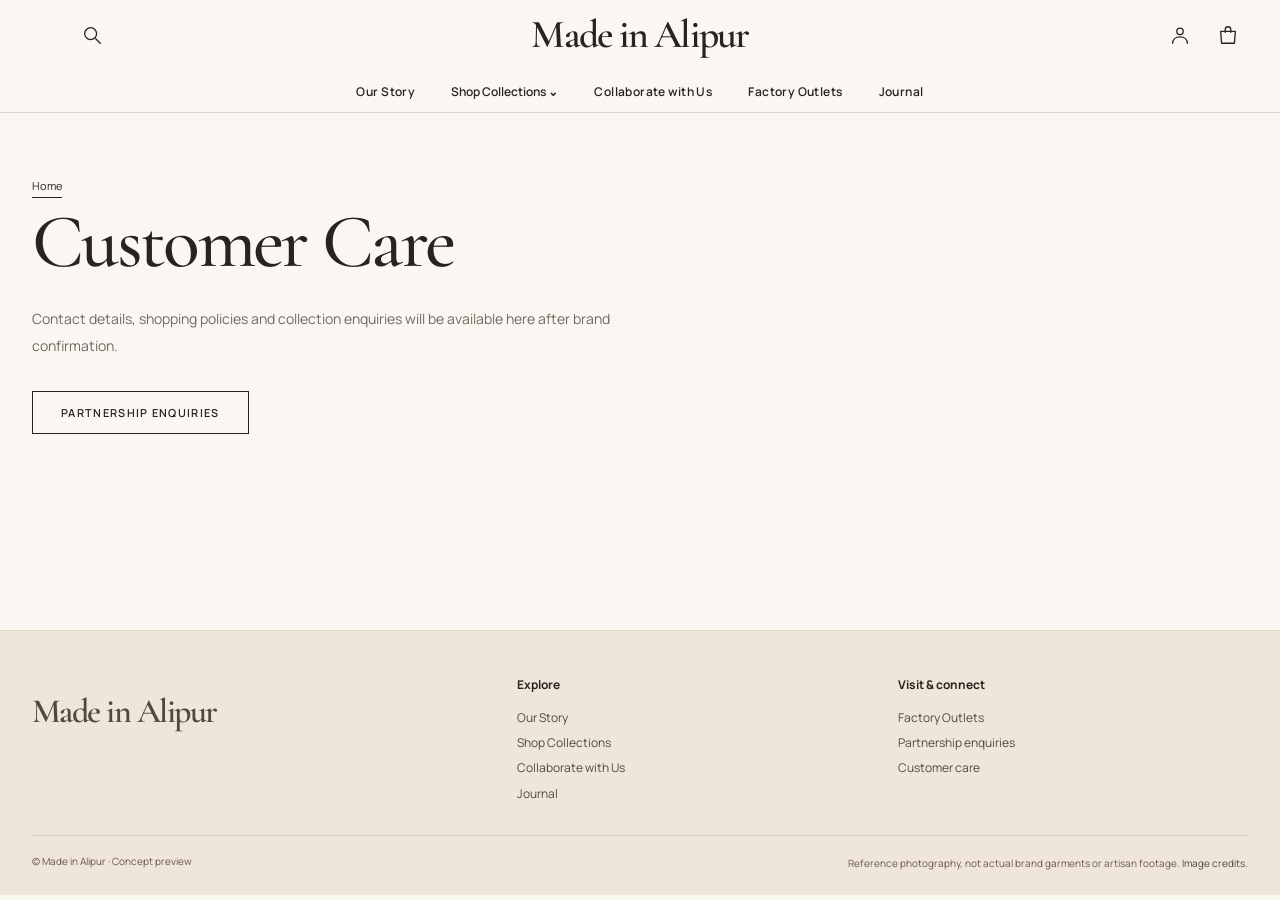
<file: new-preview2/contact.html>
<!doctype html><html lang="en"><head><meta charset="utf-8"><meta name="viewport" content="width=device-width,initial-scale=1"><meta name="robots" content="noindex,nofollow"><meta name="referrer" content="no-referrer"><meta name="theme-color" content="#faf7f2"><title>Customer Care | Made in Alipur</title><link rel="icon" href="./assets/favicon.svg" type="image/svg+xml"><link rel="preconnect" href="https://fonts.googleapis.com"><link rel="preconnect" href="https://fonts.gstatic.com" crossorigin><link href="https://fonts.googleapis.com/css2?family=Cormorant+Garamond:wght@400;500;600;700&family=Manrope:wght@400;500;600;700&display=swap" rel="stylesheet"><link rel="stylesheet" href="./assets/styles.css?v=2.2"><style>.mobile-search{display:none}@media(max-width:850px){.desktop-search{display:none}.mobile-search{display:grid}}</style><script src="./assets/app.js?v=2.2" defer></script></head><body class="inside"><header class="header" id="site-header"><div class="wrap header-main"><div style="display:flex;align-items:center"><button class="iconbtn menu-trigger" type="button" data-drawer="menu" aria-label="Open navigation"><svg viewBox="0 0 24 24" aria-hidden="true" fill="none" stroke="currentColor" stroke-width="1.45" stroke-linecap="round" stroke-linejoin="round"><path d="M3 6h18M3 12h18M3 18h18"/></svg></button><button class="iconbtn desktop-search" type="button" data-drawer="search" aria-label="Search"><svg viewBox="0 0 24 24" aria-hidden="true" fill="none" stroke="currentColor" stroke-width="1.45" stroke-linecap="round" stroke-linejoin="round"><circle cx="10.5" cy="10.5" r="6.5"/><path d="m16 16 5 5"/></svg></button></div><a class="wordmark" href="./index.html">Made in Alipur</a><div class="actions"><button class="iconbtn mobile-search" type="button" data-drawer="search" aria-label="Search"><svg viewBox="0 0 24 24" aria-hidden="true" fill="none" stroke="currentColor" stroke-width="1.45" stroke-linecap="round" stroke-linejoin="round"><circle cx="10.5" cy="10.5" r="6.5"/><path d="m16 16 5 5"/></svg></button><button class="iconbtn account" type="button" data-drawer="account" aria-label="Account"><svg viewBox="0 0 24 24" aria-hidden="true" fill="none" stroke="currentColor" stroke-width="1.45" stroke-linecap="round" stroke-linejoin="round"><circle cx="12" cy="8" r="3.5"/><path d="M4 21c0-4 3-7 8-7s8 3 8 7"/></svg></button><button class="iconbtn " type="button" data-drawer="bag" aria-label="Shopping bag"><svg viewBox="0 0 24 24" aria-hidden="true" fill="none" stroke="currentColor" stroke-width="1.45" stroke-linecap="round" stroke-linejoin="round"><path d="M4 8h16l-1 13H5L4 8Z"/><path d="M9 9V6a3 3 0 0 1 6 0v3"/></svg></button></div></div><nav class="desktop-nav" aria-label="Main navigation"><a href="story.html">Our Story</a><button class="nav-toggle" id="collections-toggle" aria-controls="collections-dropdown" aria-expanded="false" type="button">Shop Collections ⌄</button><a href="collaborate.html">Collaborate with Us</a><a href="outlets.html">Factory Outlets</a><a href="journal.html">Journal</a></nav><div id="collections-dropdown" class="dropdown"><div class="wrap drop-grid"><a href="collections.html#new-arrivals"><img src="https://pk.khaadi.com/on/demandware.static/-/Library-Sites-KhaadiSharedLibrary/default/dw5ef3c1a3/Promo/0.0-1-247-promo.gif" data-backup="https://global.khaadi.com/dw/image/v2/BJTG_PRD/on/demandware.static/-/Sites-khaadi-master-catalog/default/dw145ffcee/images/hi-res/est24637a_multi_2.jpg?sh=600&amp;sw=400" data-fallback="./assets/fashion.svg" alt="New Arrivals reference photography" loading="lazy" decoding="async" referrerpolicy="no-referrer"><span>New Arrivals</span></a><a href="collections.html#berry-and-bows"><img src="https://amnakhadijapret.com/cdn/shop/files/Sunehri_Girls_Luxury_Formal_by_Amna_Khadija_Pret_Collection_2026_0038_Layer_4.jpg?v=1775546615&amp;width=600" data-backup="https://rangreza.net/cdn/shop/files/Untitled-1_0004_DSC08412_1080x1080_c15e22ea-6540-464f-9eb6-02b68474c41c.webp?v=1741978839&amp;width=1080" data-fallback="./assets/textile.svg" alt="Berry and Bows reference photography" loading="lazy" decoding="async" referrerpolicy="no-referrer"><span>Berry and Bows</span></a><a href="collections.html#meet-the-artisans"><img src="https://shahjahanofficial.com/cdn/shop/files/0026_049A5134.jpg?v=1703851164&amp;width=533" data-backup="https://www.akbaraslam.com/cdn/shop/files/DSC07886_600x.jpg?v=1697804524" data-fallback="./assets/textile.svg" alt="Meet the Artisans reference photography" loading="lazy" decoding="async" referrerpolicy="no-referrer"><span>Meet the Artisans</span></a><a href="collections.html" class="textlink">View all collections →</a></div></div></header><div class="scrim" id="scrim"></div><aside class="drawer" id="drawer" aria-hidden="true" aria-label="Navigation drawer" inert><div class="drawer-head"><a href="./index.html" class="wordmark">Made in Alipur</a><button class="iconbtn" id="drawer-close" type="button" aria-label="Close drawer"><svg viewBox="0 0 24 24" aria-hidden="true" fill="none" stroke="currentColor" stroke-width="1.45" stroke-linecap="round" stroke-linejoin="round"><path d="m5 5 14 14M19 5 5 19"/></svg></button></div><div id="drawer-content"></div></aside><template id="menu-template"><nav class="drawer-nav"><a href="story.html">Our Story</a><details><summary>Shop Collections</summary><div class="sub-links"><a href="collections.html#new-arrivals"><img src="https://pk.khaadi.com/on/demandware.static/-/Library-Sites-KhaadiSharedLibrary/default/dw5ef3c1a3/Promo/0.0-1-247-promo.gif" data-backup="https://global.khaadi.com/dw/image/v2/BJTG_PRD/on/demandware.static/-/Sites-khaadi-master-catalog/default/dw145ffcee/images/hi-res/est24637a_multi_2.jpg?sh=600&amp;sw=400" data-fallback="./assets/fashion.svg" alt="New Arrivals reference photography" loading="lazy" decoding="async" referrerpolicy="no-referrer"><span>New Arrivals</span></a><a href="collections.html#berry-and-bows"><img src="https://amnakhadijapret.com/cdn/shop/files/Sunehri_Girls_Luxury_Formal_by_Amna_Khadija_Pret_Collection_2026_0038_Layer_4.jpg?v=1775546615&amp;width=600" data-backup="https://rangreza.net/cdn/shop/files/Untitled-1_0004_DSC08412_1080x1080_c15e22ea-6540-464f-9eb6-02b68474c41c.webp?v=1741978839&amp;width=1080" data-fallback="./assets/textile.svg" alt="Berry and Bows reference photography" loading="lazy" decoding="async" referrerpolicy="no-referrer"><span>Berry and Bows</span></a><a href="collections.html#meet-the-artisans"><img src="https://shahjahanofficial.com/cdn/shop/files/0026_049A5134.jpg?v=1703851164&amp;width=533" data-backup="https://www.akbaraslam.com/cdn/shop/files/DSC07886_600x.jpg?v=1697804524" data-fallback="./assets/textile.svg" alt="Meet the Artisans reference photography" loading="lazy" decoding="async" referrerpolicy="no-referrer"><span>Meet the Artisans</span></a><a href="collections.html">View all collections →</a></div></details><a href="collaborate.html">Collaborate with Us</a><a href="outlets.html">Factory Outlets</a><a href="journal.html">Journal</a></nav></template><main id="main"><div class="wrap content-page"><a class="textlink" href="./index.html">Home</a><h1>Customer Care</h1><p class="lede" id="collection-enquiries">Contact details, shopping policies and collection enquiries will be available here after brand confirmation.</p><a class="outline-btn dark-btn" href="collaborate.html">Partnership enquiries</a></div></main><footer class="footer"><div class="wrap"><div class="footer-grid"><div><a class="wordmark" href="./index.html">Made in Alipur</a></div><div><h3>Explore</h3><a href="story.html">Our Story</a><a href="collections.html">Shop Collections</a><a href="collaborate.html">Collaborate with Us</a><a href="journal.html">Journal</a></div><div><h3>Visit &amp; connect</h3><a href="outlets.html">Factory Outlets</a><a href="collaborate.html">Partnership enquiries</a><a href="contact.html">Customer care</a></div></div><div class="footer-note"><span>© Made in Alipur · Concept preview</span><span>Reference photography, not actual brand garments or artisan footage. <a href="credits.html">Image credits</a>.</span></div></div></footer></body></html>
</file>
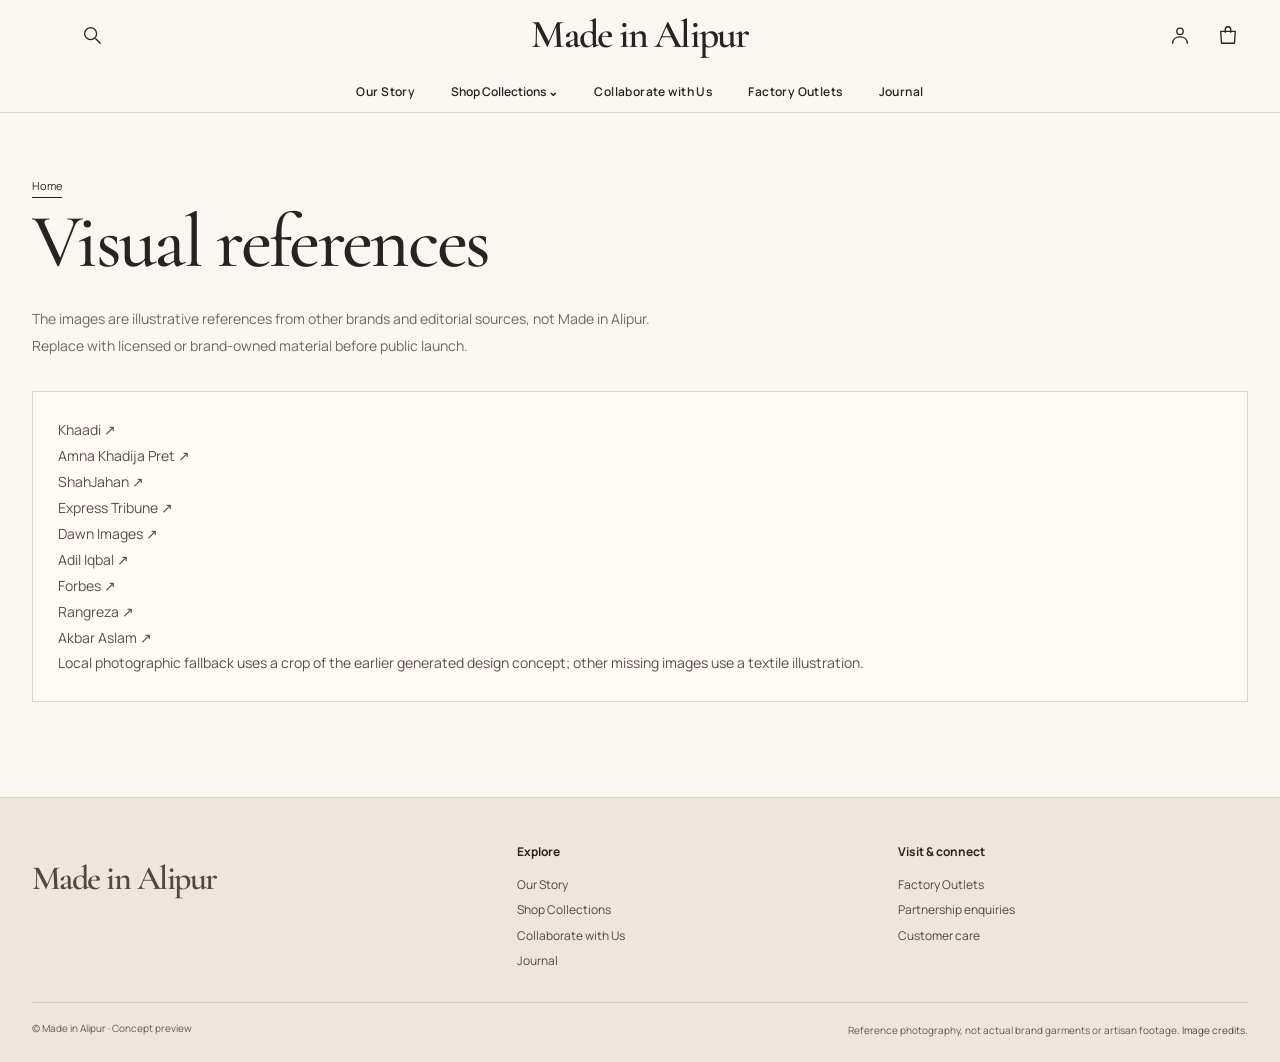
<file: new-preview2/credits.html>
<!doctype html><html lang="en"><head><meta charset="utf-8"><meta name="viewport" content="width=device-width,initial-scale=1"><meta name="robots" content="noindex,nofollow"><meta name="referrer" content="no-referrer"><meta name="theme-color" content="#faf7f2"><title>Visual references | Made in Alipur</title><link rel="icon" href="./assets/favicon.svg" type="image/svg+xml"><link rel="preconnect" href="https://fonts.googleapis.com"><link rel="preconnect" href="https://fonts.gstatic.com" crossorigin><link href="https://fonts.googleapis.com/css2?family=Cormorant+Garamond:wght@400;500;600;700&family=Manrope:wght@400;500;600;700&display=swap" rel="stylesheet"><link rel="stylesheet" href="./assets/styles.css?v=2.2"><style>.mobile-search{display:none}@media(max-width:850px){.desktop-search{display:none}.mobile-search{display:grid}}</style><script src="./assets/app.js?v=2.2" defer></script></head><body class="inside"><header class="header" id="site-header"><div class="wrap header-main"><div style="display:flex;align-items:center"><button class="iconbtn menu-trigger" type="button" data-drawer="menu" aria-label="Open navigation"><svg viewBox="0 0 24 24" aria-hidden="true" fill="none" stroke="currentColor" stroke-width="1.45" stroke-linecap="round" stroke-linejoin="round"><path d="M3 6h18M3 12h18M3 18h18"/></svg></button><button class="iconbtn desktop-search" type="button" data-drawer="search" aria-label="Search"><svg viewBox="0 0 24 24" aria-hidden="true" fill="none" stroke="currentColor" stroke-width="1.45" stroke-linecap="round" stroke-linejoin="round"><circle cx="10.5" cy="10.5" r="6.5"/><path d="m16 16 5 5"/></svg></button></div><a class="wordmark" href="./index.html">Made in Alipur</a><div class="actions"><button class="iconbtn mobile-search" type="button" data-drawer="search" aria-label="Search"><svg viewBox="0 0 24 24" aria-hidden="true" fill="none" stroke="currentColor" stroke-width="1.45" stroke-linecap="round" stroke-linejoin="round"><circle cx="10.5" cy="10.5" r="6.5"/><path d="m16 16 5 5"/></svg></button><button class="iconbtn account" type="button" data-drawer="account" aria-label="Account"><svg viewBox="0 0 24 24" aria-hidden="true" fill="none" stroke="currentColor" stroke-width="1.45" stroke-linecap="round" stroke-linejoin="round"><circle cx="12" cy="8" r="3.5"/><path d="M4 21c0-4 3-7 8-7s8 3 8 7"/></svg></button><button class="iconbtn " type="button" data-drawer="bag" aria-label="Shopping bag"><svg viewBox="0 0 24 24" aria-hidden="true" fill="none" stroke="currentColor" stroke-width="1.45" stroke-linecap="round" stroke-linejoin="round"><path d="M4 8h16l-1 13H5L4 8Z"/><path d="M9 9V6a3 3 0 0 1 6 0v3"/></svg></button></div></div><nav class="desktop-nav" aria-label="Main navigation"><a href="story.html">Our Story</a><button class="nav-toggle" id="collections-toggle" aria-controls="collections-dropdown" aria-expanded="false" type="button">Shop Collections ⌄</button><a href="collaborate.html">Collaborate with Us</a><a href="outlets.html">Factory Outlets</a><a href="journal.html">Journal</a></nav><div id="collections-dropdown" class="dropdown"><div class="wrap drop-grid"><a href="collections.html#new-arrivals"><img src="https://pk.khaadi.com/on/demandware.static/-/Library-Sites-KhaadiSharedLibrary/default/dw5ef3c1a3/Promo/0.0-1-247-promo.gif" data-backup="https://global.khaadi.com/dw/image/v2/BJTG_PRD/on/demandware.static/-/Sites-khaadi-master-catalog/default/dw145ffcee/images/hi-res/est24637a_multi_2.jpg?sh=600&amp;sw=400" data-fallback="./assets/fashion.svg" alt="New Arrivals reference photography" loading="lazy" decoding="async" referrerpolicy="no-referrer"><span>New Arrivals</span></a><a href="collections.html#berry-and-bows"><img src="https://amnakhadijapret.com/cdn/shop/files/Sunehri_Girls_Luxury_Formal_by_Amna_Khadija_Pret_Collection_2026_0038_Layer_4.jpg?v=1775546615&amp;width=600" data-backup="https://rangreza.net/cdn/shop/files/Untitled-1_0004_DSC08412_1080x1080_c15e22ea-6540-464f-9eb6-02b68474c41c.webp?v=1741978839&amp;width=1080" data-fallback="./assets/textile.svg" alt="Berry and Bows reference photography" loading="lazy" decoding="async" referrerpolicy="no-referrer"><span>Berry and Bows</span></a><a href="collections.html#meet-the-artisans"><img src="https://shahjahanofficial.com/cdn/shop/files/0026_049A5134.jpg?v=1703851164&amp;width=533" data-backup="https://www.akbaraslam.com/cdn/shop/files/DSC07886_600x.jpg?v=1697804524" data-fallback="./assets/textile.svg" alt="Meet the Artisans reference photography" loading="lazy" decoding="async" referrerpolicy="no-referrer"><span>Meet the Artisans</span></a><a href="collections.html" class="textlink">View all collections →</a></div></div></header><div class="scrim" id="scrim"></div><aside class="drawer" id="drawer" aria-hidden="true" aria-label="Navigation drawer" inert><div class="drawer-head"><a href="./index.html" class="wordmark">Made in Alipur</a><button class="iconbtn" id="drawer-close" type="button" aria-label="Close drawer"><svg viewBox="0 0 24 24" aria-hidden="true" fill="none" stroke="currentColor" stroke-width="1.45" stroke-linecap="round" stroke-linejoin="round"><path d="m5 5 14 14M19 5 5 19"/></svg></button></div><div id="drawer-content"></div></aside><template id="menu-template"><nav class="drawer-nav"><a href="story.html">Our Story</a><details><summary>Shop Collections</summary><div class="sub-links"><a href="collections.html#new-arrivals"><img src="https://pk.khaadi.com/on/demandware.static/-/Library-Sites-KhaadiSharedLibrary/default/dw5ef3c1a3/Promo/0.0-1-247-promo.gif" data-backup="https://global.khaadi.com/dw/image/v2/BJTG_PRD/on/demandware.static/-/Sites-khaadi-master-catalog/default/dw145ffcee/images/hi-res/est24637a_multi_2.jpg?sh=600&amp;sw=400" data-fallback="./assets/fashion.svg" alt="New Arrivals reference photography" loading="lazy" decoding="async" referrerpolicy="no-referrer"><span>New Arrivals</span></a><a href="collections.html#berry-and-bows"><img src="https://amnakhadijapret.com/cdn/shop/files/Sunehri_Girls_Luxury_Formal_by_Amna_Khadija_Pret_Collection_2026_0038_Layer_4.jpg?v=1775546615&amp;width=600" data-backup="https://rangreza.net/cdn/shop/files/Untitled-1_0004_DSC08412_1080x1080_c15e22ea-6540-464f-9eb6-02b68474c41c.webp?v=1741978839&amp;width=1080" data-fallback="./assets/textile.svg" alt="Berry and Bows reference photography" loading="lazy" decoding="async" referrerpolicy="no-referrer"><span>Berry and Bows</span></a><a href="collections.html#meet-the-artisans"><img src="https://shahjahanofficial.com/cdn/shop/files/0026_049A5134.jpg?v=1703851164&amp;width=533" data-backup="https://www.akbaraslam.com/cdn/shop/files/DSC07886_600x.jpg?v=1697804524" data-fallback="./assets/textile.svg" alt="Meet the Artisans reference photography" loading="lazy" decoding="async" referrerpolicy="no-referrer"><span>Meet the Artisans</span></a><a href="collections.html">View all collections →</a></div></details><a href="collaborate.html">Collaborate with Us</a><a href="outlets.html">Factory Outlets</a><a href="journal.html">Journal</a></nav></template><main id="main"><div class="wrap content-page"><a class="textlink" href="./index.html">Home</a><h1>Visual references</h1><p class="lede">The images are illustrative references from other brands and editorial sources, not Made in Alipur. Replace with licensed or brand-owned material before public launch.</p><div class="info-box"><p><a href="https://pk.khaadi.com/ready-to-wear/" target="_blank" rel="noopener">Khaadi ↗</a></p><p><a href="https://amnakhadijapret.com/collections/girls" target="_blank" rel="noopener">Amna Khadija Pret ↗</a></p><p><a href="https://shahjahanofficial.com/collections/noor-e-jahan" target="_blank" rel="noopener">ShahJahan ↗</a></p><p><a href="https://tribune.com.pk/story/2119583/chitrali-woman-made-waves-milan-fashion-week" target="_blank" rel="noopener">Express Tribune ↗</a></p><p><a href="https://images.dawn.com/news/1189241" target="_blank" rel="noopener">Dawn Images ↗</a></p><p><a href="https://www.adiliqbal.co/artisan-portfolio" target="_blank" rel="noopener">Adil Iqbal ↗</a></p><p><a href="https://www.forbes.com/sites/sonyarehman/2025/07/29/the-hands-that-uphold-pakistans-craft-traditions/" target="_blank" rel="noopener">Forbes ↗</a></p><p><a href="https://rangreza.net/" target="_blank" rel="noopener">Rangreza ↗</a></p><p><a href="https://www.akbaraslam.com/" target="_blank" rel="noopener">Akbar Aslam ↗</a></p><p>Local photographic fallback uses a crop of the earlier generated design concept; other missing images use a textile illustration.</p></div></div></main><footer class="footer"><div class="wrap"><div class="footer-grid"><div><a class="wordmark" href="./index.html">Made in Alipur</a></div><div><h3>Explore</h3><a href="story.html">Our Story</a><a href="collections.html">Shop Collections</a><a href="collaborate.html">Collaborate with Us</a><a href="journal.html">Journal</a></div><div><h3>Visit &amp; connect</h3><a href="outlets.html">Factory Outlets</a><a href="collaborate.html">Partnership enquiries</a><a href="contact.html">Customer care</a></div></div><div class="footer-note"><span>© Made in Alipur · Concept preview</span><span>Reference photography, not actual brand garments or artisan footage. <a href="credits.html">Image credits</a>.</span></div></div></footer></body></html>
</file>
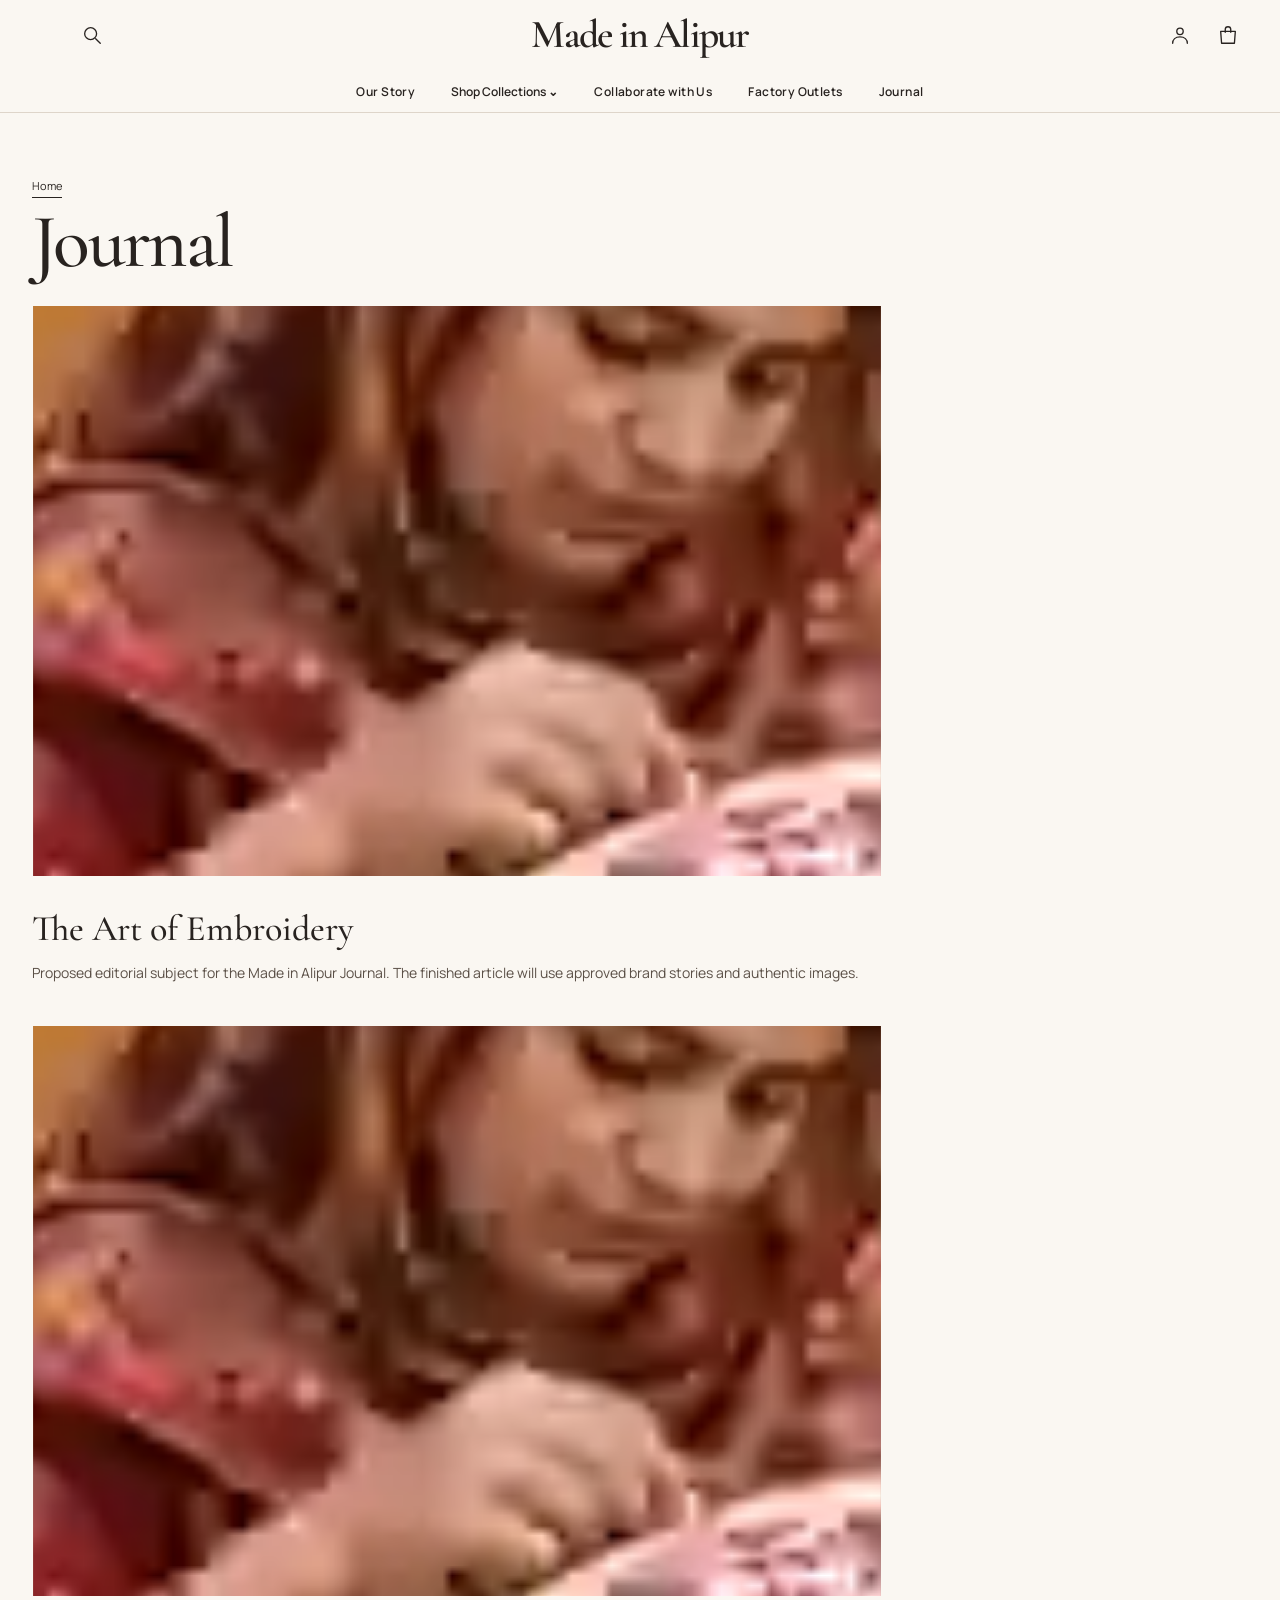
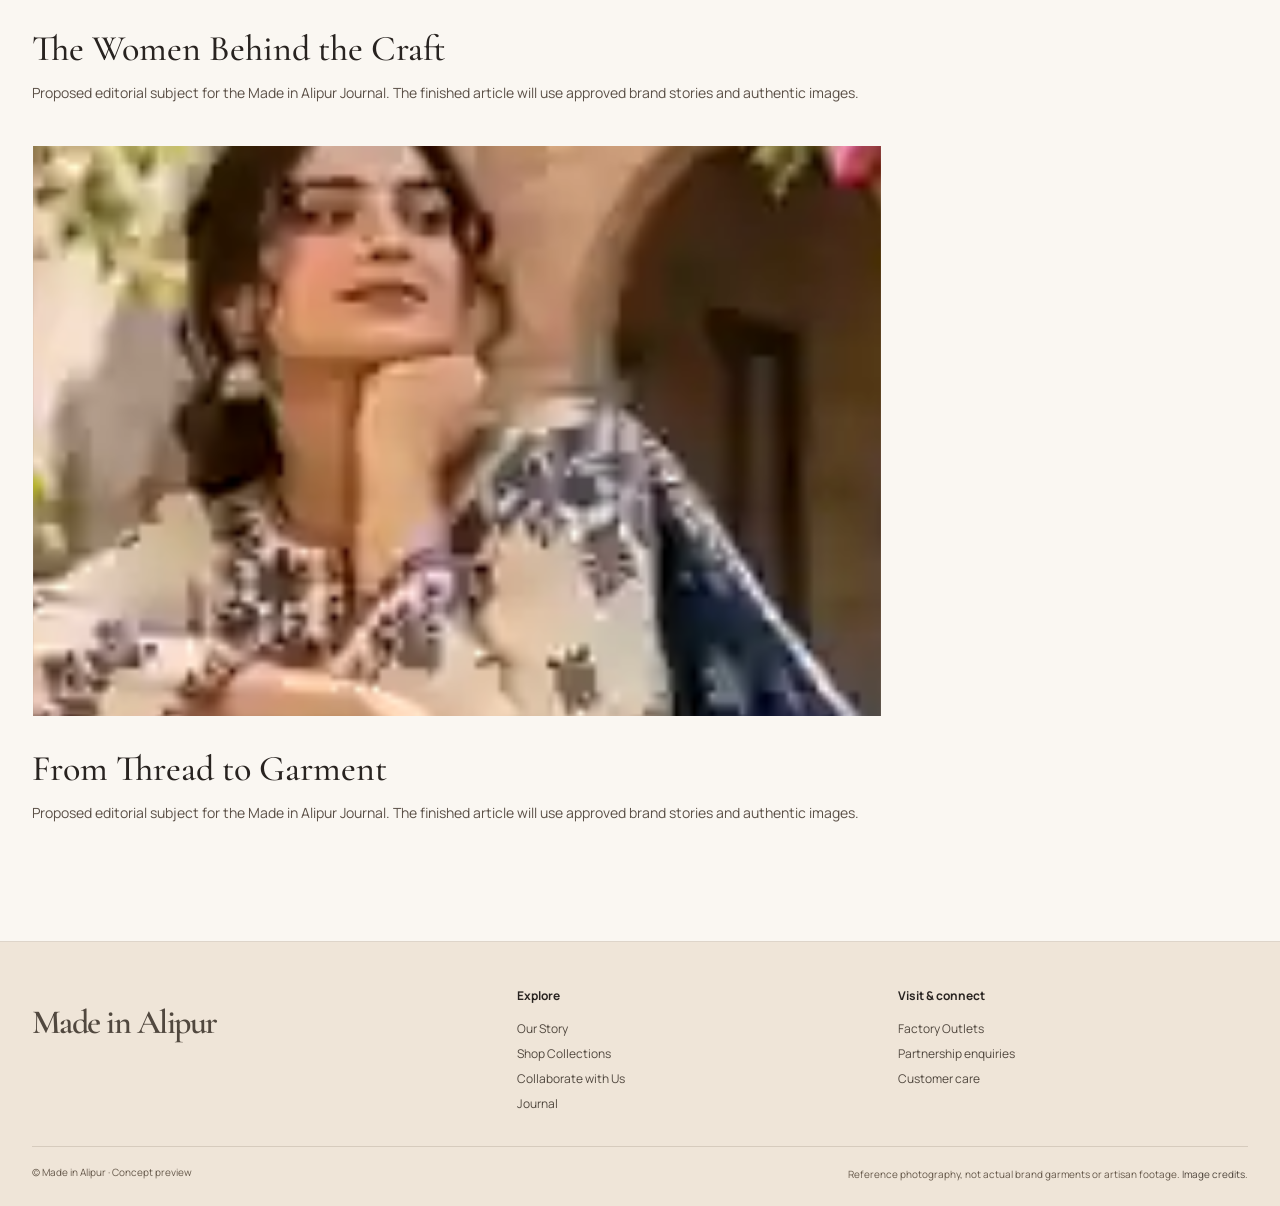
<file: new-preview2/journal.html>
<!doctype html><html lang="en"><head><meta charset="utf-8"><meta name="viewport" content="width=device-width,initial-scale=1"><meta name="robots" content="noindex,nofollow"><meta name="referrer" content="no-referrer"><meta name="theme-color" content="#faf7f2"><title>Journal | Made in Alipur</title><link rel="icon" href="./assets/favicon.svg" type="image/svg+xml"><link rel="preconnect" href="https://fonts.googleapis.com"><link rel="preconnect" href="https://fonts.gstatic.com" crossorigin><link href="https://fonts.googleapis.com/css2?family=Cormorant+Garamond:wght@400;500;600;700&family=Manrope:wght@400;500;600;700&display=swap" rel="stylesheet"><link rel="stylesheet" href="./assets/styles.css?v=2.2"><style>.mobile-search{display:none}@media(max-width:850px){.desktop-search{display:none}.mobile-search{display:grid}}</style><script src="./assets/app.js?v=2.2" defer></script></head><body class="inside"><header class="header" id="site-header"><div class="wrap header-main"><div style="display:flex;align-items:center"><button class="iconbtn menu-trigger" type="button" data-drawer="menu" aria-label="Open navigation"><svg viewBox="0 0 24 24" aria-hidden="true" fill="none" stroke="currentColor" stroke-width="1.45" stroke-linecap="round" stroke-linejoin="round"><path d="M3 6h18M3 12h18M3 18h18"/></svg></button><button class="iconbtn desktop-search" type="button" data-drawer="search" aria-label="Search"><svg viewBox="0 0 24 24" aria-hidden="true" fill="none" stroke="currentColor" stroke-width="1.45" stroke-linecap="round" stroke-linejoin="round"><circle cx="10.5" cy="10.5" r="6.5"/><path d="m16 16 5 5"/></svg></button></div><a class="wordmark" href="./index.html">Made in Alipur</a><div class="actions"><button class="iconbtn mobile-search" type="button" data-drawer="search" aria-label="Search"><svg viewBox="0 0 24 24" aria-hidden="true" fill="none" stroke="currentColor" stroke-width="1.45" stroke-linecap="round" stroke-linejoin="round"><circle cx="10.5" cy="10.5" r="6.5"/><path d="m16 16 5 5"/></svg></button><button class="iconbtn account" type="button" data-drawer="account" aria-label="Account"><svg viewBox="0 0 24 24" aria-hidden="true" fill="none" stroke="currentColor" stroke-width="1.45" stroke-linecap="round" stroke-linejoin="round"><circle cx="12" cy="8" r="3.5"/><path d="M4 21c0-4 3-7 8-7s8 3 8 7"/></svg></button><button class="iconbtn " type="button" data-drawer="bag" aria-label="Shopping bag"><svg viewBox="0 0 24 24" aria-hidden="true" fill="none" stroke="currentColor" stroke-width="1.45" stroke-linecap="round" stroke-linejoin="round"><path d="M4 8h16l-1 13H5L4 8Z"/><path d="M9 9V6a3 3 0 0 1 6 0v3"/></svg></button></div></div><nav class="desktop-nav" aria-label="Main navigation"><a href="story.html">Our Story</a><button class="nav-toggle" id="collections-toggle" aria-controls="collections-dropdown" aria-expanded="false" type="button">Shop Collections ⌄</button><a href="collaborate.html">Collaborate with Us</a><a href="outlets.html">Factory Outlets</a><a href="journal.html">Journal</a></nav><div id="collections-dropdown" class="dropdown"><div class="wrap drop-grid"><a href="collections.html#new-arrivals"><img src="https://pk.khaadi.com/on/demandware.static/-/Library-Sites-KhaadiSharedLibrary/default/dw5ef3c1a3/Promo/0.0-1-247-promo.gif" data-backup="https://global.khaadi.com/dw/image/v2/BJTG_PRD/on/demandware.static/-/Sites-khaadi-master-catalog/default/dw145ffcee/images/hi-res/est24637a_multi_2.jpg?sh=600&amp;sw=400" data-fallback="./assets/fashion.svg" alt="New Arrivals reference photography" loading="lazy" decoding="async" referrerpolicy="no-referrer"><span>New Arrivals</span></a><a href="collections.html#berry-and-bows"><img src="https://amnakhadijapret.com/cdn/shop/files/Sunehri_Girls_Luxury_Formal_by_Amna_Khadija_Pret_Collection_2026_0038_Layer_4.jpg?v=1775546615&amp;width=600" data-backup="https://rangreza.net/cdn/shop/files/Untitled-1_0004_DSC08412_1080x1080_c15e22ea-6540-464f-9eb6-02b68474c41c.webp?v=1741978839&amp;width=1080" data-fallback="./assets/textile.svg" alt="Berry and Bows reference photography" loading="lazy" decoding="async" referrerpolicy="no-referrer"><span>Berry and Bows</span></a><a href="collections.html#meet-the-artisans"><img src="https://shahjahanofficial.com/cdn/shop/files/0026_049A5134.jpg?v=1703851164&amp;width=533" data-backup="https://www.akbaraslam.com/cdn/shop/files/DSC07886_600x.jpg?v=1697804524" data-fallback="./assets/textile.svg" alt="Meet the Artisans reference photography" loading="lazy" decoding="async" referrerpolicy="no-referrer"><span>Meet the Artisans</span></a><a href="collections.html" class="textlink">View all collections →</a></div></div></header><div class="scrim" id="scrim"></div><aside class="drawer" id="drawer" aria-hidden="true" aria-label="Navigation drawer" inert><div class="drawer-head"><a href="./index.html" class="wordmark">Made in Alipur</a><button class="iconbtn" id="drawer-close" type="button" aria-label="Close drawer"><svg viewBox="0 0 24 24" aria-hidden="true" fill="none" stroke="currentColor" stroke-width="1.45" stroke-linecap="round" stroke-linejoin="round"><path d="m5 5 14 14M19 5 5 19"/></svg></button></div><div id="drawer-content"></div></aside><template id="menu-template"><nav class="drawer-nav"><a href="story.html">Our Story</a><details><summary>Shop Collections</summary><div class="sub-links"><a href="collections.html#new-arrivals"><img src="https://pk.khaadi.com/on/demandware.static/-/Library-Sites-KhaadiSharedLibrary/default/dw5ef3c1a3/Promo/0.0-1-247-promo.gif" data-backup="https://global.khaadi.com/dw/image/v2/BJTG_PRD/on/demandware.static/-/Sites-khaadi-master-catalog/default/dw145ffcee/images/hi-res/est24637a_multi_2.jpg?sh=600&amp;sw=400" data-fallback="./assets/fashion.svg" alt="New Arrivals reference photography" loading="lazy" decoding="async" referrerpolicy="no-referrer"><span>New Arrivals</span></a><a href="collections.html#berry-and-bows"><img src="https://amnakhadijapret.com/cdn/shop/files/Sunehri_Girls_Luxury_Formal_by_Amna_Khadija_Pret_Collection_2026_0038_Layer_4.jpg?v=1775546615&amp;width=600" data-backup="https://rangreza.net/cdn/shop/files/Untitled-1_0004_DSC08412_1080x1080_c15e22ea-6540-464f-9eb6-02b68474c41c.webp?v=1741978839&amp;width=1080" data-fallback="./assets/textile.svg" alt="Berry and Bows reference photography" loading="lazy" decoding="async" referrerpolicy="no-referrer"><span>Berry and Bows</span></a><a href="collections.html#meet-the-artisans"><img src="https://shahjahanofficial.com/cdn/shop/files/0026_049A5134.jpg?v=1703851164&amp;width=533" data-backup="https://www.akbaraslam.com/cdn/shop/files/DSC07886_600x.jpg?v=1697804524" data-fallback="./assets/textile.svg" alt="Meet the Artisans reference photography" loading="lazy" decoding="async" referrerpolicy="no-referrer"><span>Meet the Artisans</span></a><a href="collections.html">View all collections →</a></div></details><a href="collaborate.html">Collaborate with Us</a><a href="outlets.html">Factory Outlets</a><a href="journal.html">Journal</a></nav></template><main id="main"><div class="wrap content-page"><a class="textlink" href="./index.html">Home</a><h1>Journal</h1><article id="art-of-embroidery" style="margin-bottom:40px;max-width:850px"><div class="content-image"><img src="https://i.dawn.com/primary/2022/01/61e15a7c6f7c2.jpg" data-backup="https://imageio.forbes.com/specials-images/imageserve/6888e158106d0d0dc86b3bfb/0x0.jpg?fit=bounds&amp;format=jpg&amp;height=900&amp;width=1600" data-fallback="./assets/artisan.svg" alt="The Art of Embroidery — illustrative reference" loading="lazy" decoding="async" referrerpolicy="no-referrer"></div><h2>The Art of Embroidery</h2><p>Proposed editorial subject for the Made in Alipur Journal. The finished article will use approved brand stories and authentic images.</p></article><article id="women-behind-the-craft" style="margin-bottom:40px;max-width:850px"><div class="content-image"><img src="https://i.tribune.com.pk/media/images/fotojet-16-1576564522/fotojet-16-1576564522.jpg" data-backup="https://i.dawn.com/primary/2022/01/61e15a7c6f7c2.jpg" data-fallback="./assets/artisan.svg" alt="The Women Behind the Craft — illustrative reference" loading="lazy" decoding="async" referrerpolicy="no-referrer"></div><h2>The Women Behind the Craft</h2><p>Proposed editorial subject for the Made in Alipur Journal. The finished article will use approved brand stories and authentic images.</p></article><article id="thread-to-garment" style="margin-bottom:40px;max-width:850px"><div class="content-image"><img src="https://global.khaadi.com/dw/image/v2/BJTG_PRD/on/demandware.static/-/Sites-khaadi-master-catalog/default/dw145ffcee/images/hi-res/est24637a_multi_2.jpg?sh=600&amp;sw=400" data-backup="https://pk.khaadi.com/on/demandware.static/-/Library-Sites-KhaadiSharedLibrary/default/dw5ef3c1a3/Promo/0.0-1-247-promo.gif" data-fallback="./assets/fashion.svg" alt="From Thread to Garment — illustrative reference" loading="lazy" decoding="async" referrerpolicy="no-referrer"></div><h2>From Thread to Garment</h2><p>Proposed editorial subject for the Made in Alipur Journal. The finished article will use approved brand stories and authentic images.</p></article></div></main><footer class="footer"><div class="wrap"><div class="footer-grid"><div><a class="wordmark" href="./index.html">Made in Alipur</a></div><div><h3>Explore</h3><a href="story.html">Our Story</a><a href="collections.html">Shop Collections</a><a href="collaborate.html">Collaborate with Us</a><a href="journal.html">Journal</a></div><div><h3>Visit &amp; connect</h3><a href="outlets.html">Factory Outlets</a><a href="collaborate.html">Partnership enquiries</a><a href="contact.html">Customer care</a></div></div><div class="footer-note"><span>© Made in Alipur · Concept preview</span><span>Reference photography, not actual brand garments or artisan footage. <a href="credits.html">Image credits</a>.</span></div></div></footer></body></html>
</file>
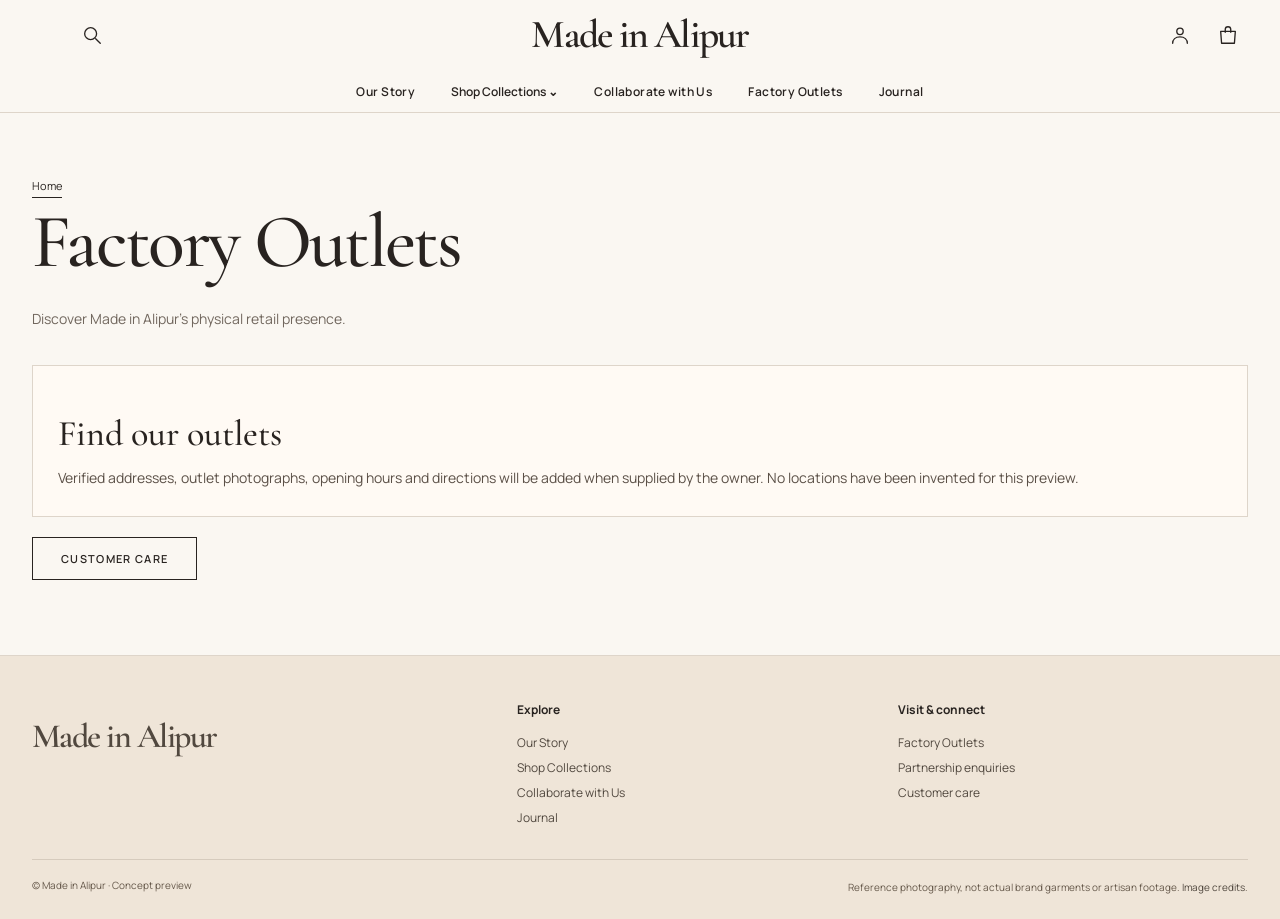
<file: new-preview2/outlets.html>
<!doctype html><html lang="en"><head><meta charset="utf-8"><meta name="viewport" content="width=device-width,initial-scale=1"><meta name="robots" content="noindex,nofollow"><meta name="referrer" content="no-referrer"><meta name="theme-color" content="#faf7f2"><title>Factory Outlets | Made in Alipur</title><link rel="icon" href="./assets/favicon.svg" type="image/svg+xml"><link rel="preconnect" href="https://fonts.googleapis.com"><link rel="preconnect" href="https://fonts.gstatic.com" crossorigin><link href="https://fonts.googleapis.com/css2?family=Cormorant+Garamond:wght@400;500;600;700&family=Manrope:wght@400;500;600;700&display=swap" rel="stylesheet"><link rel="stylesheet" href="./assets/styles.css?v=2.2"><style>.mobile-search{display:none}@media(max-width:850px){.desktop-search{display:none}.mobile-search{display:grid}}</style><script src="./assets/app.js?v=2.2" defer></script></head><body class="inside"><header class="header" id="site-header"><div class="wrap header-main"><div style="display:flex;align-items:center"><button class="iconbtn menu-trigger" type="button" data-drawer="menu" aria-label="Open navigation"><svg viewBox="0 0 24 24" aria-hidden="true" fill="none" stroke="currentColor" stroke-width="1.45" stroke-linecap="round" stroke-linejoin="round"><path d="M3 6h18M3 12h18M3 18h18"/></svg></button><button class="iconbtn desktop-search" type="button" data-drawer="search" aria-label="Search"><svg viewBox="0 0 24 24" aria-hidden="true" fill="none" stroke="currentColor" stroke-width="1.45" stroke-linecap="round" stroke-linejoin="round"><circle cx="10.5" cy="10.5" r="6.5"/><path d="m16 16 5 5"/></svg></button></div><a class="wordmark" href="./index.html">Made in Alipur</a><div class="actions"><button class="iconbtn mobile-search" type="button" data-drawer="search" aria-label="Search"><svg viewBox="0 0 24 24" aria-hidden="true" fill="none" stroke="currentColor" stroke-width="1.45" stroke-linecap="round" stroke-linejoin="round"><circle cx="10.5" cy="10.5" r="6.5"/><path d="m16 16 5 5"/></svg></button><button class="iconbtn account" type="button" data-drawer="account" aria-label="Account"><svg viewBox="0 0 24 24" aria-hidden="true" fill="none" stroke="currentColor" stroke-width="1.45" stroke-linecap="round" stroke-linejoin="round"><circle cx="12" cy="8" r="3.5"/><path d="M4 21c0-4 3-7 8-7s8 3 8 7"/></svg></button><button class="iconbtn " type="button" data-drawer="bag" aria-label="Shopping bag"><svg viewBox="0 0 24 24" aria-hidden="true" fill="none" stroke="currentColor" stroke-width="1.45" stroke-linecap="round" stroke-linejoin="round"><path d="M4 8h16l-1 13H5L4 8Z"/><path d="M9 9V6a3 3 0 0 1 6 0v3"/></svg></button></div></div><nav class="desktop-nav" aria-label="Main navigation"><a href="story.html">Our Story</a><button class="nav-toggle" id="collections-toggle" aria-controls="collections-dropdown" aria-expanded="false" type="button">Shop Collections ⌄</button><a href="collaborate.html">Collaborate with Us</a><a href="outlets.html">Factory Outlets</a><a href="journal.html">Journal</a></nav><div id="collections-dropdown" class="dropdown"><div class="wrap drop-grid"><a href="collections.html#new-arrivals"><img src="https://pk.khaadi.com/on/demandware.static/-/Library-Sites-KhaadiSharedLibrary/default/dw5ef3c1a3/Promo/0.0-1-247-promo.gif" data-backup="https://global.khaadi.com/dw/image/v2/BJTG_PRD/on/demandware.static/-/Sites-khaadi-master-catalog/default/dw145ffcee/images/hi-res/est24637a_multi_2.jpg?sh=600&amp;sw=400" data-fallback="./assets/fashion.svg" alt="New Arrivals reference photography" loading="lazy" decoding="async" referrerpolicy="no-referrer"><span>New Arrivals</span></a><a href="collections.html#berry-and-bows"><img src="https://amnakhadijapret.com/cdn/shop/files/Sunehri_Girls_Luxury_Formal_by_Amna_Khadija_Pret_Collection_2026_0038_Layer_4.jpg?v=1775546615&amp;width=600" data-backup="https://rangreza.net/cdn/shop/files/Untitled-1_0004_DSC08412_1080x1080_c15e22ea-6540-464f-9eb6-02b68474c41c.webp?v=1741978839&amp;width=1080" data-fallback="./assets/textile.svg" alt="Berry and Bows reference photography" loading="lazy" decoding="async" referrerpolicy="no-referrer"><span>Berry and Bows</span></a><a href="collections.html#meet-the-artisans"><img src="https://shahjahanofficial.com/cdn/shop/files/0026_049A5134.jpg?v=1703851164&amp;width=533" data-backup="https://www.akbaraslam.com/cdn/shop/files/DSC07886_600x.jpg?v=1697804524" data-fallback="./assets/textile.svg" alt="Meet the Artisans reference photography" loading="lazy" decoding="async" referrerpolicy="no-referrer"><span>Meet the Artisans</span></a><a href="collections.html" class="textlink">View all collections →</a></div></div></header><div class="scrim" id="scrim"></div><aside class="drawer" id="drawer" aria-hidden="true" aria-label="Navigation drawer" inert><div class="drawer-head"><a href="./index.html" class="wordmark">Made in Alipur</a><button class="iconbtn" id="drawer-close" type="button" aria-label="Close drawer"><svg viewBox="0 0 24 24" aria-hidden="true" fill="none" stroke="currentColor" stroke-width="1.45" stroke-linecap="round" stroke-linejoin="round"><path d="m5 5 14 14M19 5 5 19"/></svg></button></div><div id="drawer-content"></div></aside><template id="menu-template"><nav class="drawer-nav"><a href="story.html">Our Story</a><details><summary>Shop Collections</summary><div class="sub-links"><a href="collections.html#new-arrivals"><img src="https://pk.khaadi.com/on/demandware.static/-/Library-Sites-KhaadiSharedLibrary/default/dw5ef3c1a3/Promo/0.0-1-247-promo.gif" data-backup="https://global.khaadi.com/dw/image/v2/BJTG_PRD/on/demandware.static/-/Sites-khaadi-master-catalog/default/dw145ffcee/images/hi-res/est24637a_multi_2.jpg?sh=600&amp;sw=400" data-fallback="./assets/fashion.svg" alt="New Arrivals reference photography" loading="lazy" decoding="async" referrerpolicy="no-referrer"><span>New Arrivals</span></a><a href="collections.html#berry-and-bows"><img src="https://amnakhadijapret.com/cdn/shop/files/Sunehri_Girls_Luxury_Formal_by_Amna_Khadija_Pret_Collection_2026_0038_Layer_4.jpg?v=1775546615&amp;width=600" data-backup="https://rangreza.net/cdn/shop/files/Untitled-1_0004_DSC08412_1080x1080_c15e22ea-6540-464f-9eb6-02b68474c41c.webp?v=1741978839&amp;width=1080" data-fallback="./assets/textile.svg" alt="Berry and Bows reference photography" loading="lazy" decoding="async" referrerpolicy="no-referrer"><span>Berry and Bows</span></a><a href="collections.html#meet-the-artisans"><img src="https://shahjahanofficial.com/cdn/shop/files/0026_049A5134.jpg?v=1703851164&amp;width=533" data-backup="https://www.akbaraslam.com/cdn/shop/files/DSC07886_600x.jpg?v=1697804524" data-fallback="./assets/textile.svg" alt="Meet the Artisans reference photography" loading="lazy" decoding="async" referrerpolicy="no-referrer"><span>Meet the Artisans</span></a><a href="collections.html">View all collections →</a></div></details><a href="collaborate.html">Collaborate with Us</a><a href="outlets.html">Factory Outlets</a><a href="journal.html">Journal</a></nav></template><main id="main"><div class="wrap content-page"><a class="textlink" href="./index.html">Home</a><h1>Factory Outlets</h1><p class="lede">Discover Made in Alipur's physical retail presence.</p><div class="info-box"><h2>Find our outlets</h2><p>Verified addresses, outlet photographs, opening hours and directions will be added when supplied by the owner. No locations have been invented for this preview.</p></div><a href="contact.html" class="outline-btn dark-btn">Customer Care</a></div></main><footer class="footer"><div class="wrap"><div class="footer-grid"><div><a class="wordmark" href="./index.html">Made in Alipur</a></div><div><h3>Explore</h3><a href="story.html">Our Story</a><a href="collections.html">Shop Collections</a><a href="collaborate.html">Collaborate with Us</a><a href="journal.html">Journal</a></div><div><h3>Visit &amp; connect</h3><a href="outlets.html">Factory Outlets</a><a href="collaborate.html">Partnership enquiries</a><a href="contact.html">Customer care</a></div></div><div class="footer-note"><span>© Made in Alipur · Concept preview</span><span>Reference photography, not actual brand garments or artisan footage. <a href="credits.html">Image credits</a>.</span></div></div></footer></body></html>
</file>
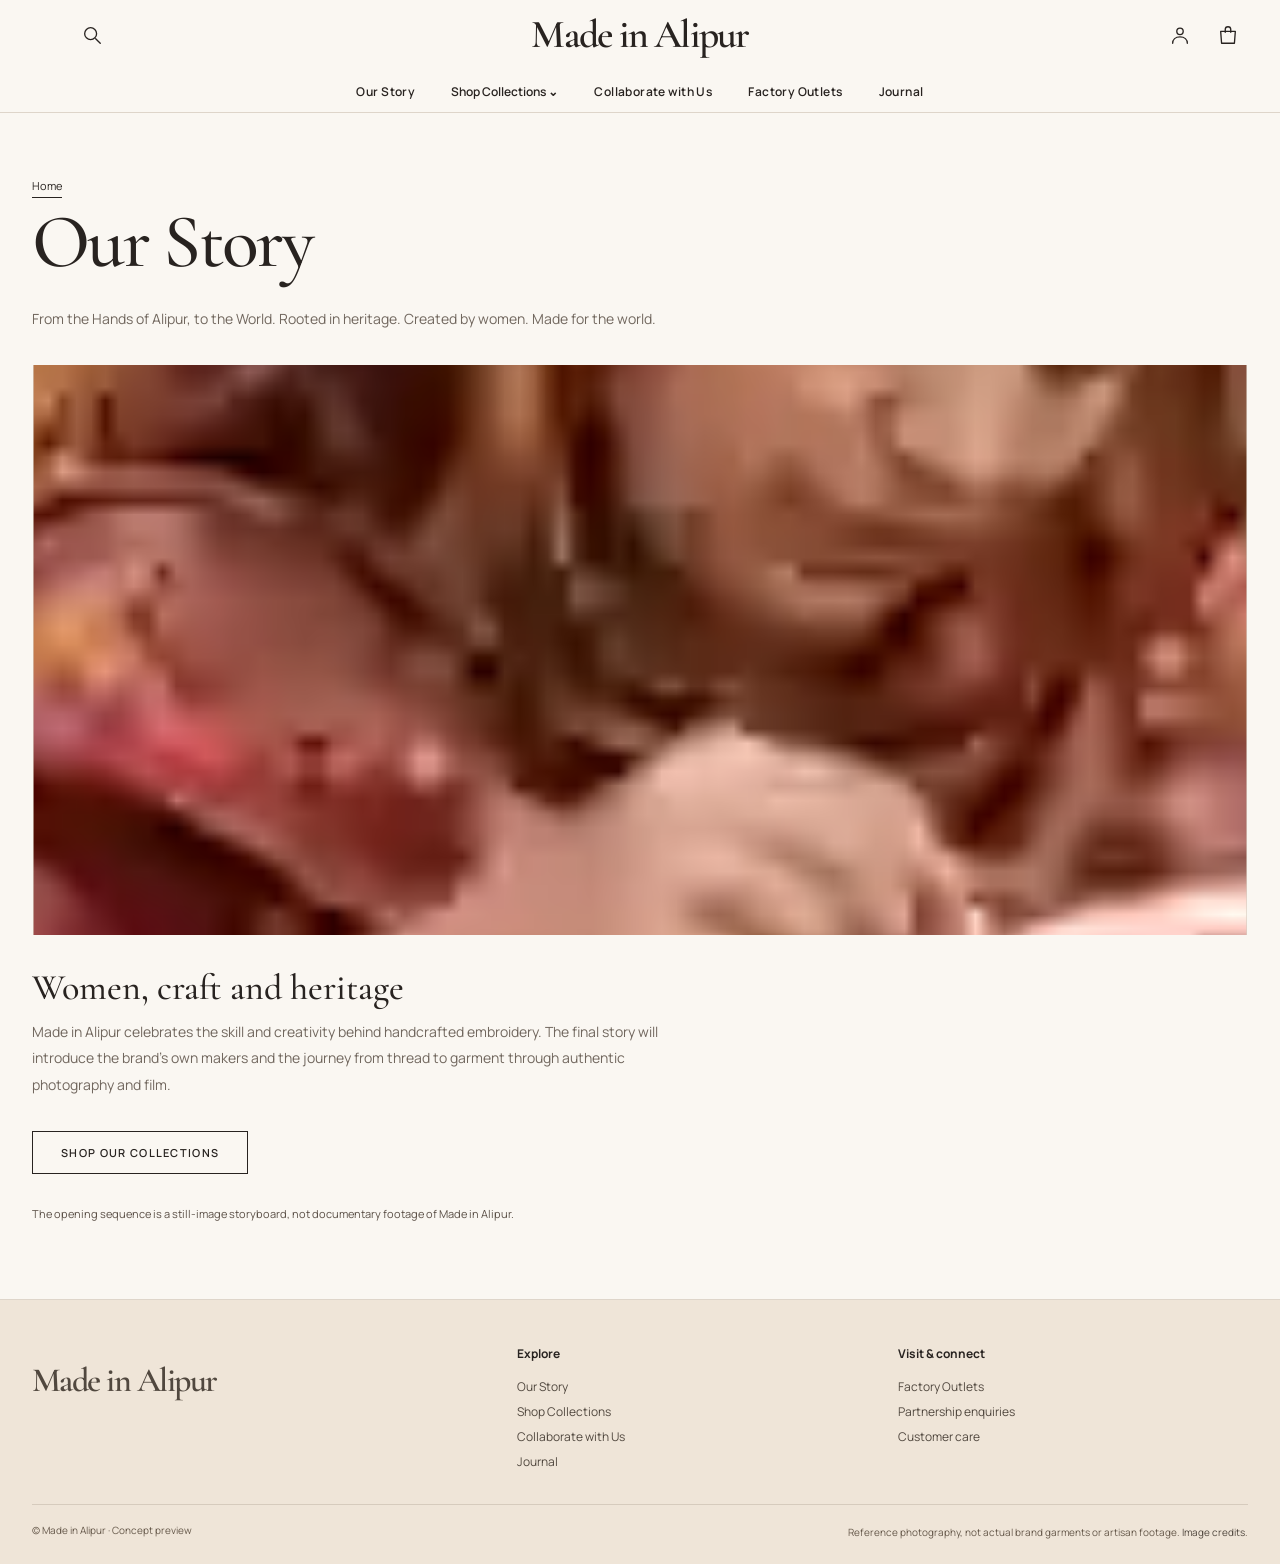
<file: new-preview2/story.html>
<!doctype html><html lang="en"><head><meta charset="utf-8"><meta name="viewport" content="width=device-width,initial-scale=1"><meta name="robots" content="noindex,nofollow"><meta name="referrer" content="no-referrer"><meta name="theme-color" content="#faf7f2"><title>Our Story | Made in Alipur</title><link rel="icon" href="./assets/favicon.svg" type="image/svg+xml"><link rel="preconnect" href="https://fonts.googleapis.com"><link rel="preconnect" href="https://fonts.gstatic.com" crossorigin><link href="https://fonts.googleapis.com/css2?family=Cormorant+Garamond:wght@400;500;600;700&family=Manrope:wght@400;500;600;700&display=swap" rel="stylesheet"><link rel="stylesheet" href="./assets/styles.css?v=2.2"><style>.mobile-search{display:none}@media(max-width:850px){.desktop-search{display:none}.mobile-search{display:grid}}</style><script src="./assets/app.js?v=2.2" defer></script></head><body class="inside"><header class="header" id="site-header"><div class="wrap header-main"><div style="display:flex;align-items:center"><button class="iconbtn menu-trigger" type="button" data-drawer="menu" aria-label="Open navigation"><svg viewBox="0 0 24 24" aria-hidden="true" fill="none" stroke="currentColor" stroke-width="1.45" stroke-linecap="round" stroke-linejoin="round"><path d="M3 6h18M3 12h18M3 18h18"/></svg></button><button class="iconbtn desktop-search" type="button" data-drawer="search" aria-label="Search"><svg viewBox="0 0 24 24" aria-hidden="true" fill="none" stroke="currentColor" stroke-width="1.45" stroke-linecap="round" stroke-linejoin="round"><circle cx="10.5" cy="10.5" r="6.5"/><path d="m16 16 5 5"/></svg></button></div><a class="wordmark" href="./index.html">Made in Alipur</a><div class="actions"><button class="iconbtn mobile-search" type="button" data-drawer="search" aria-label="Search"><svg viewBox="0 0 24 24" aria-hidden="true" fill="none" stroke="currentColor" stroke-width="1.45" stroke-linecap="round" stroke-linejoin="round"><circle cx="10.5" cy="10.5" r="6.5"/><path d="m16 16 5 5"/></svg></button><button class="iconbtn account" type="button" data-drawer="account" aria-label="Account"><svg viewBox="0 0 24 24" aria-hidden="true" fill="none" stroke="currentColor" stroke-width="1.45" stroke-linecap="round" stroke-linejoin="round"><circle cx="12" cy="8" r="3.5"/><path d="M4 21c0-4 3-7 8-7s8 3 8 7"/></svg></button><button class="iconbtn " type="button" data-drawer="bag" aria-label="Shopping bag"><svg viewBox="0 0 24 24" aria-hidden="true" fill="none" stroke="currentColor" stroke-width="1.45" stroke-linecap="round" stroke-linejoin="round"><path d="M4 8h16l-1 13H5L4 8Z"/><path d="M9 9V6a3 3 0 0 1 6 0v3"/></svg></button></div></div><nav class="desktop-nav" aria-label="Main navigation"><a href="story.html">Our Story</a><button class="nav-toggle" id="collections-toggle" aria-controls="collections-dropdown" aria-expanded="false" type="button">Shop Collections ⌄</button><a href="collaborate.html">Collaborate with Us</a><a href="outlets.html">Factory Outlets</a><a href="journal.html">Journal</a></nav><div id="collections-dropdown" class="dropdown"><div class="wrap drop-grid"><a href="collections.html#new-arrivals"><img src="https://pk.khaadi.com/on/demandware.static/-/Library-Sites-KhaadiSharedLibrary/default/dw5ef3c1a3/Promo/0.0-1-247-promo.gif" data-backup="https://global.khaadi.com/dw/image/v2/BJTG_PRD/on/demandware.static/-/Sites-khaadi-master-catalog/default/dw145ffcee/images/hi-res/est24637a_multi_2.jpg?sh=600&amp;sw=400" data-fallback="./assets/fashion.svg" alt="New Arrivals reference photography" loading="lazy" decoding="async" referrerpolicy="no-referrer"><span>New Arrivals</span></a><a href="collections.html#berry-and-bows"><img src="https://amnakhadijapret.com/cdn/shop/files/Sunehri_Girls_Luxury_Formal_by_Amna_Khadija_Pret_Collection_2026_0038_Layer_4.jpg?v=1775546615&amp;width=600" data-backup="https://rangreza.net/cdn/shop/files/Untitled-1_0004_DSC08412_1080x1080_c15e22ea-6540-464f-9eb6-02b68474c41c.webp?v=1741978839&amp;width=1080" data-fallback="./assets/textile.svg" alt="Berry and Bows reference photography" loading="lazy" decoding="async" referrerpolicy="no-referrer"><span>Berry and Bows</span></a><a href="collections.html#meet-the-artisans"><img src="https://shahjahanofficial.com/cdn/shop/files/0026_049A5134.jpg?v=1703851164&amp;width=533" data-backup="https://www.akbaraslam.com/cdn/shop/files/DSC07886_600x.jpg?v=1697804524" data-fallback="./assets/textile.svg" alt="Meet the Artisans reference photography" loading="lazy" decoding="async" referrerpolicy="no-referrer"><span>Meet the Artisans</span></a><a href="collections.html" class="textlink">View all collections →</a></div></div></header><div class="scrim" id="scrim"></div><aside class="drawer" id="drawer" aria-hidden="true" aria-label="Navigation drawer" inert><div class="drawer-head"><a href="./index.html" class="wordmark">Made in Alipur</a><button class="iconbtn" id="drawer-close" type="button" aria-label="Close drawer"><svg viewBox="0 0 24 24" aria-hidden="true" fill="none" stroke="currentColor" stroke-width="1.45" stroke-linecap="round" stroke-linejoin="round"><path d="m5 5 14 14M19 5 5 19"/></svg></button></div><div id="drawer-content"></div></aside><template id="menu-template"><nav class="drawer-nav"><a href="story.html">Our Story</a><details><summary>Shop Collections</summary><div class="sub-links"><a href="collections.html#new-arrivals"><img src="https://pk.khaadi.com/on/demandware.static/-/Library-Sites-KhaadiSharedLibrary/default/dw5ef3c1a3/Promo/0.0-1-247-promo.gif" data-backup="https://global.khaadi.com/dw/image/v2/BJTG_PRD/on/demandware.static/-/Sites-khaadi-master-catalog/default/dw145ffcee/images/hi-res/est24637a_multi_2.jpg?sh=600&amp;sw=400" data-fallback="./assets/fashion.svg" alt="New Arrivals reference photography" loading="lazy" decoding="async" referrerpolicy="no-referrer"><span>New Arrivals</span></a><a href="collections.html#berry-and-bows"><img src="https://amnakhadijapret.com/cdn/shop/files/Sunehri_Girls_Luxury_Formal_by_Amna_Khadija_Pret_Collection_2026_0038_Layer_4.jpg?v=1775546615&amp;width=600" data-backup="https://rangreza.net/cdn/shop/files/Untitled-1_0004_DSC08412_1080x1080_c15e22ea-6540-464f-9eb6-02b68474c41c.webp?v=1741978839&amp;width=1080" data-fallback="./assets/textile.svg" alt="Berry and Bows reference photography" loading="lazy" decoding="async" referrerpolicy="no-referrer"><span>Berry and Bows</span></a><a href="collections.html#meet-the-artisans"><img src="https://shahjahanofficial.com/cdn/shop/files/0026_049A5134.jpg?v=1703851164&amp;width=533" data-backup="https://www.akbaraslam.com/cdn/shop/files/DSC07886_600x.jpg?v=1697804524" data-fallback="./assets/textile.svg" alt="Meet the Artisans reference photography" loading="lazy" decoding="async" referrerpolicy="no-referrer"><span>Meet the Artisans</span></a><a href="collections.html">View all collections →</a></div></details><a href="collaborate.html">Collaborate with Us</a><a href="outlets.html">Factory Outlets</a><a href="journal.html">Journal</a></nav></template><main id="main"><div class="wrap content-page"><a class="textlink" href="./index.html">Home</a><h1>Our Story</h1><p class="lede">From the Hands of Alipur, to the World. Rooted in heritage. Created by women. Made for the world.</p><div class="content-image"><img src="https://i.tribune.com.pk/media/images/fotojet-16-1576564522/fotojet-16-1576564522.jpg" data-backup="https://i.dawn.com/primary/2022/01/61e15a7c6f7c2.jpg" data-fallback="./assets/artisan.svg" alt="Women practising embroidery — editorial reference" loading="lazy" decoding="async" referrerpolicy="no-referrer"></div><h2>Women, craft and heritage</h2><p class="lede">Made in Alipur celebrates the skill and creativity behind handcrafted embroidery. The final story will introduce the brand's own makers and the journey from thread to garment through authentic photography and film.</p><a class="outline-btn dark-btn" href="collections.html">Shop Our Collections</a><p style="font-size:11px;margin-top:30px">The opening sequence is a still-image storyboard, not documentary footage of Made in Alipur.</p></div></main><footer class="footer"><div class="wrap"><div class="footer-grid"><div><a class="wordmark" href="./index.html">Made in Alipur</a></div><div><h3>Explore</h3><a href="story.html">Our Story</a><a href="collections.html">Shop Collections</a><a href="collaborate.html">Collaborate with Us</a><a href="journal.html">Journal</a></div><div><h3>Visit &amp; connect</h3><a href="outlets.html">Factory Outlets</a><a href="collaborate.html">Partnership enquiries</a><a href="contact.html">Customer care</a></div></div><div class="footer-note"><span>© Made in Alipur · Concept preview</span><span>Reference photography, not actual brand garments or artisan footage. <a href="credits.html">Image credits</a>.</span></div></div></footer></body></html>
</file>
<file: new-preview2/assets/styles.css>
:root{--ivory:#faf7f2;--cotton:#efe5d8;--ink:#282320;--muted:#71675e;--line:#ded5ca;--red:#963c3d;--indigo:#193b54;--serif:"Cormorant Garamond",Georgia,serif;--sans:Manrope,Arial,sans-serif}
*{box-sizing:border-box}html{scroll-behavior:smooth;scroll-padding-top:110px}body{margin:0;background:var(--ivory);color:var(--ink);font-family:var(--sans);font-size:14px;-webkit-font-smoothing:antialiased}a{text-decoration:none;color:inherit}button,input,textarea{font:inherit}button{cursor:pointer}button:focus-visible,a:focus-visible{outline:2px solid var(--red);outline-offset:5px}img{display:block;width:100%;height:100%;object-fit:cover}h1,h2,h3,p{margin:0}.wrap{width:min(100% - 64px,1320px);margin:auto}.serif{font-family:var(--serif)}.wordmark{font:600 clamp(27px,3.1vw,40px)/1 var(--serif);letter-spacing:-.045em;white-space:nowrap}.iconbtn{width:40px;height:40px;border:0;display:grid;place-items:center;background:transparent;color:inherit}.iconbtn svg{width:22px;height:22px}.header{position:fixed;top:0;left:0;right:0;color:white;z-index:70;transition:background .3s,color .3s,border .3s;border-bottom:1px solid transparent}.header.solid,.inside .header{background:var(--ivory);color:var(--ink);border-color:var(--line)}.header-main{height:70px;display:grid;grid-template-columns:1fr auto 1fr;align-items:center}.header-main .actions{display:flex;justify-content:flex-end;gap:8px}.desktop-nav{display:flex;align-items:center;justify-content:center;gap:36px;height:42px;font-size:12px;font-weight:600;letter-spacing:.035em}.desktop-nav a:hover,.nav-toggle:hover{opacity:.75}.nav-toggle{background:none;color:inherit;border:0;padding:10px 0}.dropdown{position:absolute;top:100%;left:0;right:0;background:var(--ivory);color:var(--ink);border-bottom:1px solid var(--line);padding:24px 0;display:none}.dropdown.open{display:block}.drop-grid{display:grid;grid-template-columns:repeat(3,1fr) 1fr;gap:22px;align-items:center;max-width:850px;margin:auto}.drop-grid img{aspect-ratio:4/3;height:auto}.drop-grid a span{display:block;padding-top:10px;font-size:12px}.mobile-menu{display:none}.menu-trigger{visibility:hidden}.drawer{position:fixed;inset:0 0 0 auto;max-width:440px;width:100%;height:100dvh;background:var(--ivory);z-index:90;overflow:auto;transform:translateX(100%);transition:transform .3s;padding:20px 26px;color:var(--ink)}.drawer.open{transform:translateX(0)}.scrim{position:fixed;inset:0;background:#211b1766;z-index:89;display:none}.scrim.open{display:block}.drawer-head{display:flex;align-items:center;justify-content:space-between;padding-bottom:18px;border-bottom:1px solid var(--line)}.drawer-nav{padding-top:16px}.drawer-nav>a,.drawer-nav summary{display:block;padding:18px 0;border-bottom:1px solid var(--line);font-size:16px;cursor:pointer}.drawer-nav details{border-bottom:1px solid var(--line)}.drawer-nav details summary{border:0;list-style:none}.drawer-nav details summary:after{content:"+";float:right}.drawer-nav details[open] summary:after{content:"−"}.drawer-nav .sub-links{padding-bottom:16px}.sub-links a{display:flex;align-items:center;gap:14px;margin:10px 0;font-size:13px}.sub-links img{width:64px;height:69px}.opening{height:clamp(540px,85svh,850px);position:relative;isolation:isolate;background:#5d5147;overflow:hidden}.film-frame,.campaign{position:absolute;inset:0;opacity:0;transition:opacity 1.15s ease;pointer-events:none}.film-frame.active,.campaign.active{opacity:1;pointer-events:auto}.film-frame img{object-position:center 42%;animation:slowzoom 15s ease-out both}.film-frame[data-kind=detail] img{object-position:center 50%}.opening:after,.campaign:after,.collab:after{content:"";position:absolute;inset:0;z-index:1;pointer-events:none;background:linear-gradient(180deg,#201b176b 0%,transparent 25%,transparent 42%,#211b1740 64%,#211b178a 100%)}.opening-copy,.campaign-copy,.collab-copy{position:absolute;z-index:2;color:#fffaf4;text-align:center;left:50%;transform:translateX(-50%);width:min(90%,850px);text-shadow:0 1px 7px #20181080}.opening-copy{bottom:17%}.opening-copy h1{font:500 clamp(51px,5.3vw,85px)/.94 var(--serif);letter-spacing:-.032em;max-width:760px;margin:auto}.opening-copy p{font-size:clamp(12px,1.1vw,16px);line-height:1.7;margin:18px auto 26px}.outline-btn{display:inline-flex;align-items:center;justify-content:center;min-height:43px;padding:12px 28px;border:1px solid currentColor;background:transparent;color:inherit;font-size:11px;letter-spacing:.12em;text-transform:uppercase;font-weight:600;transition:background .2s,color .2s;text-shadow:none}.outline-btn:hover{background:white;color:var(--ink);border-color:white}.dark-btn:hover{background:var(--ink);color:var(--ivory);border-color:var(--ink)}.film-control{position:absolute;bottom:24px;right:28px;z-index:3;border:1px solid #fffa;background:#211b1729;color:#fff;width:35px;height:35px;border-radius:50%;font-size:15px}.section-title{font:500 clamp(38px,4vw,62px)/1 var(--serif);letter-spacing:-.025em;text-align:center;padding:48px 0 32px}.collection-shell{position:relative;height:clamp(480px,59vw,750px);background:#a99986;overflow:hidden;isolation:isolate}.campaign img{object-position:center 37%}.campaign[data-kind=kids] img{object-position:center 32%}.campaign[data-kind=premium] img{object-position:center 27%}.campaign:after{background:linear-gradient(0deg,#231b187c 0%,#231b1730 36%,transparent 65%)}.campaign-copy{bottom:15%}.campaign-copy h2,.collab-copy h2{font:500 clamp(48px,5vw,80px)/.95 var(--serif);letter-spacing:-.025em;margin-bottom:22px}.carousel-arrow{position:absolute;z-index:4;top:50%;transform:translateY(-50%);color:#fff;background:#211b1722;border:1px solid #fff8;width:43px;height:43px;border-radius:50%;font-size:22px}.carousel-arrow.prev{left:24px}.carousel-arrow.next{right:24px}.collection-dots{display:flex;align-items:center;justify-content:center;gap:11px;padding:17px 0 0}.collection-dots button{width:9px;height:9px;background:#bfb3a7;border:0;border-radius:50%;padding:0}.collection-dots button.active{background:var(--ink)}.collection-dots .pause{height:29px;width:29px;border:1px solid var(--line);background:none;color:var(--ink);font-size:12px}.collab{height:clamp(390px,40vw,560px);position:relative;margin:64px auto 0;isolation:isolate;overflow:hidden;background:#817568}.collab>img{object-position:center}.collab:after{background:linear-gradient(0deg,#211b178a,transparent 82%)}.collab-copy{bottom:15%}.collab-copy h2{font-size:clamp(46px,4.7vw,72px)}.journal{padding:62px 0 68px}.journal-head{display:flex;align-items:end;justify-content:space-between;margin-bottom:22px}.journal-head h2{font:500 48px/1 var(--serif)}.textlink{font-size:11px;border-bottom:1px solid currentColor;padding-bottom:4px}.journal-grid{display:grid;grid-template-columns:repeat(3,minmax(0,1fr));gap:22px}.journal-grid img{aspect-ratio:4/3;height:auto}.journal-grid h3{font:500 27px/1.12 var(--serif);margin-top:14px}.footer{background:var(--cotton);border-top:1px solid var(--line);padding:45px 0 21px}.footer-grid{display:grid;grid-template-columns:1.3fr 1fr 1fr;gap:30px}.footer h3{font-size:12px;font-weight:700;margin:0 0 12px}.footer a{display:block;font-size:12px;line-height:2.1;color:#51483f}.footer .wordmark{font-size:34px}.footer-note{border-top:1px solid #d6cbbd;margin-top:29px;padding-top:17px;display:flex;gap:20px;justify-content:space-between;color:#66594b;font-size:10px;line-height:1.6}.footer-note a{font-size:10px;display:inline}.inside main{padding-top:135px;min-height:70vh}.content-page{padding:40px 0 75px}.content-page h1{font:500 clamp(45px,6vw,76px)/.95 var(--serif);letter-spacing:-.035em;margin:12px 0 28px}.content-page .lede{max-width:650px;line-height:1.9;color:var(--muted);margin:0 0 32px}.content-image{height:clamp(300px,48vw,570px);margin:20px 0 35px}.content-page h2{font:500 36px/1 var(--serif);margin:25px 0 13px}.content-page p{line-height:1.85;color:#5b5047}.content-grid{display:grid;grid-template-columns:repeat(3,1fr);gap:20px}.content-grid article,.content-grid a{min-width:0}.content-grid img{height:auto;aspect-ratio:3/4}.content-grid h3{font:500 29px/1.1 var(--serif);margin-top:12px}.content-grid p{font-size:12px;margin:6px 0 15px}.info-box{border:1px solid var(--line);padding:25px;margin:20px 0;background:#fffaf4}.form-grid{display:grid;grid-template-columns:1fr 1fr;gap:15px;max-width:720px}.form-grid label{font-size:12px;display:block}.form-grid input,.form-grid textarea,.form-grid select{display:block;width:100%;border:1px solid var(--line);background:#fffdf9;padding:12px;margin-top:6px;font:inherit}.form-grid .full{grid-column:1/-1}.form-grid button{justify-self:start}.search-panel{padding-top:24px}.search-panel input{width:100%;background:#fffdf9;border:1px solid var(--line);padding:12px;font:inherit}.search-results a{display:block;padding:14px 0;border-bottom:1px solid var(--line)}.asset-unavailable{background:#c2ae97}.asset-unavailable img{object-fit:cover}.sr-only{position:absolute;width:1px;height:1px;padding:0;margin:-1px;overflow:hidden;clip:rect(0,0,0,0);white-space:nowrap;border:0}@keyframes slowzoom{from{transform:scale(1)}to{transform:scale(1.05)}}
@media(max-width:850px){.wrap{width:calc(100% - 32px)}.header-main{height:68px;grid-template-columns:1fr auto 1fr}.desktop-nav,.dropdown{display:none!important}.menu-trigger{visibility:visible}.header-main .actions{gap:0}.header-main .actions .account{display:none}.wordmark{font-size:30px}.opening{height:76svh;min-height:490px;max-height:700px}.opening-copy{bottom:13%;width:calc(100% - 42px)}.opening-copy h1{font-size:clamp(43px,8.8vw,62px);max-width:560px}.opening-copy p{font-size:12px;max-width:310px;margin:15px auto 21px}.opening:after{background:linear-gradient(180deg,#211b1766 0%,transparent 28%,transparent 43%,#211b1766 72%,#211b17a3 100%)}.film-control{right:16px;bottom:15px}.section-title{padding:34px 0 24px;font-size:40px}.collection-shell{height:min(76svh,660px);min-height:440px}.campaign-copy{bottom:14%}.campaign-copy h2{font-size:clamp(43px,8vw,63px)}.carousel-arrow{width:34px;height:34px;font-size:17px}.carousel-arrow.prev{left:12px}.carousel-arrow.next{right:12px}.collab{margin-top:42px;height:390px}.collab-copy h2{font-size:46px}.journal{padding:45px 0}.journal-head h2{font-size:40px}.journal-grid{display:flex;gap:12px;overflow:auto;scroll-snap-type:x mandatory;scrollbar-width:thin;padding-bottom:10px}.journal-grid>a{flex:0 0 46%;scroll-snap-align:start}.journal-grid h3{font-size:22px}.footer-grid{grid-template-columns:1fr 1fr;gap:22px}.footer-grid>div:first-child{grid-column:1/-1}.footer-note{display:block}.inside main{padding-top:85px}.content-grid{grid-template-columns:repeat(2,1fr)}.content-page{padding:20px 0 50px}.content-image{height:350px}}
@media(max-width:390px){.wordmark{font-size:26px}.iconbtn{width:34px}.opening-copy h1{font-size:42px}.opening-copy p{font-size:11px}.journal-grid>a{flex-basis:47%}.form-grid{grid-template-columns:1fr}.collab-copy h2{font-size:41px}}
@media(prefers-reduced-motion:reduce){html{scroll-behavior:auto}*,*:before,*:after{animation:none!important;transition:none!important}}
</file>
